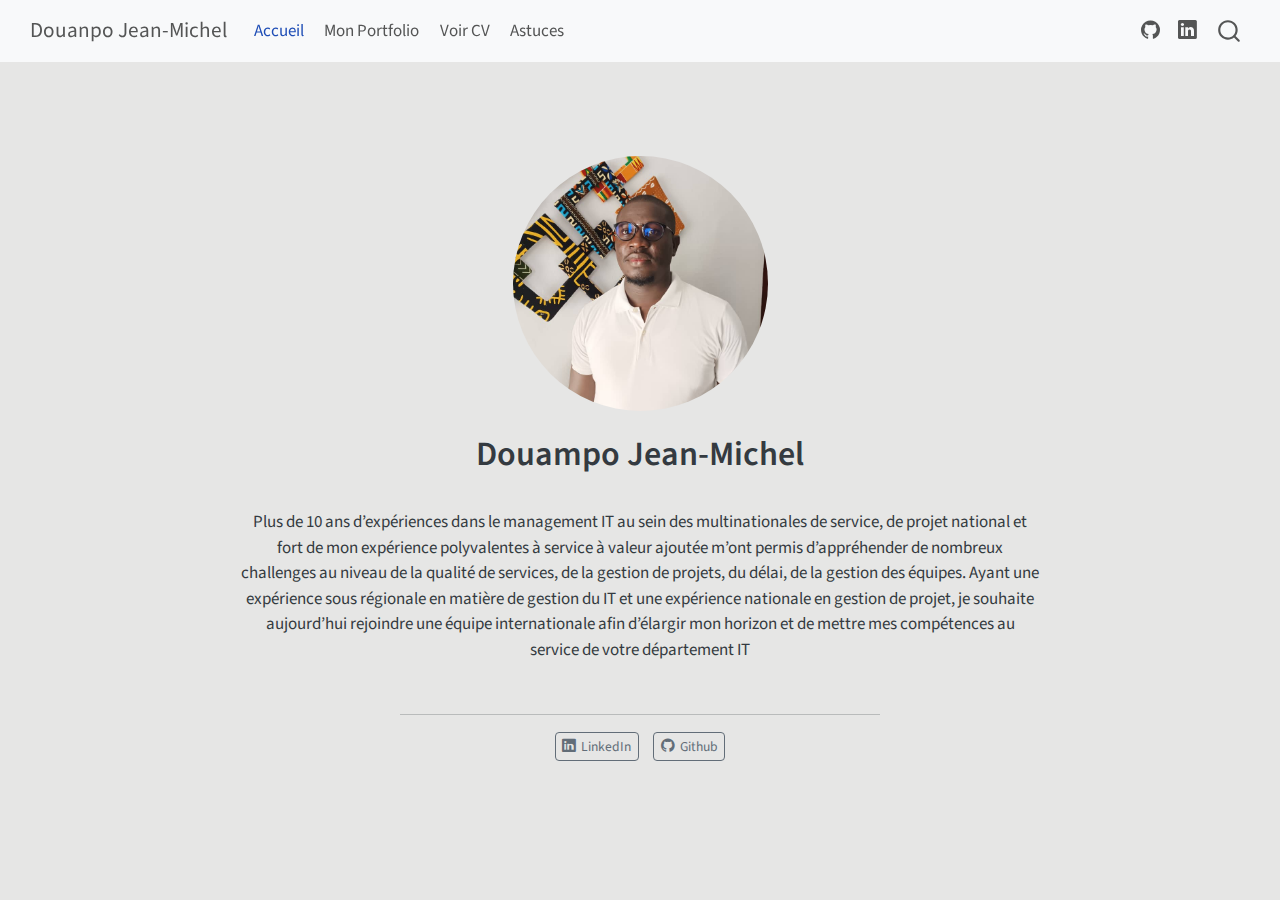
<file: docs/index.html>
<!DOCTYPE html>
<html xmlns="http://www.w3.org/1999/xhtml" lang="en" xml:lang="en"><head>

<meta charset="utf-8">
<meta name="generator" content="quarto-1.5.57">

<meta name="viewport" content="width=device-width, initial-scale=1.0, user-scalable=yes">


<title>Douampo Jean-Michel – Douanpo Jean-Michel</title>
<style>
code{white-space: pre-wrap;}
span.smallcaps{font-variant: small-caps;}
div.columns{display: flex; gap: min(4vw, 1.5em);}
div.column{flex: auto; overflow-x: auto;}
div.hanging-indent{margin-left: 1.5em; text-indent: -1.5em;}
ul.task-list{list-style: none;}
ul.task-list li input[type="checkbox"] {
  width: 0.8em;
  margin: 0 0.8em 0.2em -1em; /* quarto-specific, see https://github.com/quarto-dev/quarto-cli/issues/4556 */ 
  vertical-align: middle;
}
</style>


<script src="site_libs/quarto-nav/quarto-nav.js"></script>
<script src="site_libs/quarto-nav/headroom.min.js"></script>
<script src="site_libs/clipboard/clipboard.min.js"></script>
<script src="site_libs/quarto-search/autocomplete.umd.js"></script>
<script src="site_libs/quarto-search/fuse.min.js"></script>
<script src="site_libs/quarto-search/quarto-search.js"></script>
<meta name="quarto:offset" content="./">
<script src="site_libs/quarto-html/quarto.js"></script>
<script src="site_libs/quarto-html/popper.min.js"></script>
<script src="site_libs/quarto-html/tippy.umd.min.js"></script>
<link href="site_libs/quarto-html/tippy.css" rel="stylesheet">
<link href="site_libs/quarto-html/quarto-syntax-highlighting.css" rel="stylesheet" id="quarto-text-highlighting-styles">
<script src="site_libs/bootstrap/bootstrap.min.js"></script>
<link href="site_libs/bootstrap/bootstrap-icons.css" rel="stylesheet">
<link href="site_libs/bootstrap/bootstrap.min.css" rel="stylesheet" id="quarto-bootstrap" data-mode="light">
<script id="quarto-search-options" type="application/json">{
  "location": "navbar",
  "copy-button": false,
  "collapse-after": 3,
  "panel-placement": "end",
  "type": "overlay",
  "limit": 50,
  "keyboard-shortcut": [
    "f",
    "/",
    "s"
  ],
  "show-item-context": false,
  "language": {
    "search-no-results-text": "No results",
    "search-matching-documents-text": "matching documents",
    "search-copy-link-title": "Copy link to search",
    "search-hide-matches-text": "Hide additional matches",
    "search-more-match-text": "more match in this document",
    "search-more-matches-text": "more matches in this document",
    "search-clear-button-title": "Clear",
    "search-text-placeholder": "",
    "search-detached-cancel-button-title": "Cancel",
    "search-submit-button-title": "Submit",
    "search-label": "Search"
  }
}</script>


<link rel="stylesheet" href="styles.css">
</head>

<body class="nav-fixed fullcontent">

<div id="quarto-search-results"></div>
  <header id="quarto-header" class="headroom fixed-top">
    <nav class="navbar navbar-expand-lg " data-bs-theme="dark">
      <div class="navbar-container container-fluid">
      <div class="navbar-brand-container mx-auto">
    <a class="navbar-brand" href="./index.html">
    <span class="navbar-title">Douanpo Jean-Michel</span>
    </a>
  </div>
            <div id="quarto-search" class="" title="Search"></div>
          <button class="navbar-toggler" type="button" data-bs-toggle="collapse" data-bs-target="#navbarCollapse" aria-controls="navbarCollapse" role="menu" aria-expanded="false" aria-label="Toggle navigation" onclick="if (window.quartoToggleHeadroom) { window.quartoToggleHeadroom(); }">
  <span class="navbar-toggler-icon"></span>
</button>
          <div class="collapse navbar-collapse" id="navbarCollapse">
            <ul class="navbar-nav navbar-nav-scroll me-auto">
  <li class="nav-item">
    <a class="nav-link active" href="./index.html" aria-current="page"> 
<span class="menu-text">Accueil</span></a>
  </li>  
  <li class="nav-item">
    <a class="nav-link" href="./portfolio.html"> 
<span class="menu-text">Mon Portfolio</span></a>
  </li>  
  <li class="nav-item">
    <a class="nav-link" href="./cv.html"> 
<span class="menu-text">Voir CV</span></a>
  </li>  
  <li class="nav-item">
    <a class="nav-link" href="./astuces.html"> 
<span class="menu-text">Astuces</span></a>
  </li>  
</ul>
            <ul class="navbar-nav navbar-nav-scroll ms-auto">
  <li class="nav-item compact">
    <a class="nav-link" href="https://github.com/"> <i class="bi bi-github" role="img">
</i> 
<span class="menu-text"></span></a>
  </li>  
  <li class="nav-item compact">
    <a class="nav-link" href="https://www.linkedin.com/in/jdouampo"> <i class="bi bi-linkedin" role="img">
</i> 
<span class="menu-text"></span></a>
  </li>  
</ul>
          </div> <!-- /navcollapse -->
            <div class="quarto-navbar-tools">
</div>
      </div> <!-- /container-fluid -->
    </nav>
</header>
<!-- content -->
<div id="quarto-content" class="quarto-container page-columns page-rows-contents page-layout-article page-navbar">
<!-- sidebar -->
<!-- margin-sidebar -->
    
<!-- main -->
<div class="quarto-about-jolla">
  <img src="profile.jpg" class="about-image
  round " style="height: 15em; width: 15em;">
 <header id="title-block-header" class="quarto-title-block default">
<div class="quarto-title">
<h1 class="title">Douampo Jean-Michel</h1>
</div>
<div class="quarto-title-meta">
  </div>
</header><main class="content" id="quarto-document-content">
<p>Plus de 10 ans d’expériences dans le management IT au sein des multinationales de service, de projet national et fort de mon expérience polyvalentes à service à valeur ajoutée m’ont permis d’appréhender de nombreux challenges au niveau de la qualité de services, de la gestion de projets, du délai, de la gestion des équipes. Ayant une expérience sous régionale en matière de gestion du IT et une expérience nationale en gestion de projet, je souhaite aujourd’hui rejoindre une équipe internationale afin d’élargir mon horizon et de mettre mes compétences au service de votre département IT</p>


</main> 
  <hr class="about-sep">
   <div class="about-links">
  <a href="https://www.linkedin.com/in/jdouampo" class="about-link" rel="" target="">
    <i class="bi bi-linkedin"></i>
     <span class="about-link-text">LinkedIn</span>
  </a>
  <a href="https://github.com/jdouampo" class="about-link" rel="" target="">
    <i class="bi bi-github"></i>
     <span class="about-link-text">Github</span>
  </a>
</div>
</div>
 <!-- /main -->
<script id="quarto-html-after-body" type="application/javascript">
window.document.addEventListener("DOMContentLoaded", function (event) {
  const toggleBodyColorMode = (bsSheetEl) => {
    const mode = bsSheetEl.getAttribute("data-mode");
    const bodyEl = window.document.querySelector("body");
    if (mode === "dark") {
      bodyEl.classList.add("quarto-dark");
      bodyEl.classList.remove("quarto-light");
    } else {
      bodyEl.classList.add("quarto-light");
      bodyEl.classList.remove("quarto-dark");
    }
  }
  const toggleBodyColorPrimary = () => {
    const bsSheetEl = window.document.querySelector("link#quarto-bootstrap");
    if (bsSheetEl) {
      toggleBodyColorMode(bsSheetEl);
    }
  }
  toggleBodyColorPrimary();  
  const isCodeAnnotation = (el) => {
    for (const clz of el.classList) {
      if (clz.startsWith('code-annotation-')) {                     
        return true;
      }
    }
    return false;
  }
  const onCopySuccess = function(e) {
    // button target
    const button = e.trigger;
    // don't keep focus
    button.blur();
    // flash "checked"
    button.classList.add('code-copy-button-checked');
    var currentTitle = button.getAttribute("title");
    button.setAttribute("title", "Copied!");
    let tooltip;
    if (window.bootstrap) {
      button.setAttribute("data-bs-toggle", "tooltip");
      button.setAttribute("data-bs-placement", "left");
      button.setAttribute("data-bs-title", "Copied!");
      tooltip = new bootstrap.Tooltip(button, 
        { trigger: "manual", 
          customClass: "code-copy-button-tooltip",
          offset: [0, -8]});
      tooltip.show();    
    }
    setTimeout(function() {
      if (tooltip) {
        tooltip.hide();
        button.removeAttribute("data-bs-title");
        button.removeAttribute("data-bs-toggle");
        button.removeAttribute("data-bs-placement");
      }
      button.setAttribute("title", currentTitle);
      button.classList.remove('code-copy-button-checked');
    }, 1000);
    // clear code selection
    e.clearSelection();
  }
  const getTextToCopy = function(trigger) {
      const codeEl = trigger.previousElementSibling.cloneNode(true);
      for (const childEl of codeEl.children) {
        if (isCodeAnnotation(childEl)) {
          childEl.remove();
        }
      }
      return codeEl.innerText;
  }
  const clipboard = new window.ClipboardJS('.code-copy-button:not([data-in-quarto-modal])', {
    text: getTextToCopy
  });
  clipboard.on('success', onCopySuccess);
  if (window.document.getElementById('quarto-embedded-source-code-modal')) {
    // For code content inside modals, clipBoardJS needs to be initialized with a container option
    // TODO: Check when it could be a function (https://github.com/zenorocha/clipboard.js/issues/860)
    const clipboardModal = new window.ClipboardJS('.code-copy-button[data-in-quarto-modal]', {
      text: getTextToCopy,
      container: window.document.getElementById('quarto-embedded-source-code-modal')
    });
    clipboardModal.on('success', onCopySuccess);
  }
    var localhostRegex = new RegExp(/^(?:http|https):\/\/localhost\:?[0-9]*\//);
    var mailtoRegex = new RegExp(/^mailto:/);
      var filterRegex = new RegExp('/' + window.location.host + '/');
    var isInternal = (href) => {
        return filterRegex.test(href) || localhostRegex.test(href) || mailtoRegex.test(href);
    }
    // Inspect non-navigation links and adorn them if external
 	var links = window.document.querySelectorAll('a[href]:not(.nav-link):not(.navbar-brand):not(.toc-action):not(.sidebar-link):not(.sidebar-item-toggle):not(.pagination-link):not(.no-external):not([aria-hidden]):not(.dropdown-item):not(.quarto-navigation-tool):not(.about-link)');
    for (var i=0; i<links.length; i++) {
      const link = links[i];
      if (!isInternal(link.href)) {
        // undo the damage that might have been done by quarto-nav.js in the case of
        // links that we want to consider external
        if (link.dataset.originalHref !== undefined) {
          link.href = link.dataset.originalHref;
        }
      }
    }
  function tippyHover(el, contentFn, onTriggerFn, onUntriggerFn) {
    const config = {
      allowHTML: true,
      maxWidth: 500,
      delay: 100,
      arrow: false,
      appendTo: function(el) {
          return el.parentElement;
      },
      interactive: true,
      interactiveBorder: 10,
      theme: 'quarto',
      placement: 'bottom-start',
    };
    if (contentFn) {
      config.content = contentFn;
    }
    if (onTriggerFn) {
      config.onTrigger = onTriggerFn;
    }
    if (onUntriggerFn) {
      config.onUntrigger = onUntriggerFn;
    }
    window.tippy(el, config); 
  }
  const noterefs = window.document.querySelectorAll('a[role="doc-noteref"]');
  for (var i=0; i<noterefs.length; i++) {
    const ref = noterefs[i];
    tippyHover(ref, function() {
      // use id or data attribute instead here
      let href = ref.getAttribute('data-footnote-href') || ref.getAttribute('href');
      try { href = new URL(href).hash; } catch {}
      const id = href.replace(/^#\/?/, "");
      const note = window.document.getElementById(id);
      if (note) {
        return note.innerHTML;
      } else {
        return "";
      }
    });
  }
  const xrefs = window.document.querySelectorAll('a.quarto-xref');
  const processXRef = (id, note) => {
    // Strip column container classes
    const stripColumnClz = (el) => {
      el.classList.remove("page-full", "page-columns");
      if (el.children) {
        for (const child of el.children) {
          stripColumnClz(child);
        }
      }
    }
    stripColumnClz(note)
    if (id === null || id.startsWith('sec-')) {
      // Special case sections, only their first couple elements
      const container = document.createElement("div");
      if (note.children && note.children.length > 2) {
        container.appendChild(note.children[0].cloneNode(true));
        for (let i = 1; i < note.children.length; i++) {
          const child = note.children[i];
          if (child.tagName === "P" && child.innerText === "") {
            continue;
          } else {
            container.appendChild(child.cloneNode(true));
            break;
          }
        }
        if (window.Quarto?.typesetMath) {
          window.Quarto.typesetMath(container);
        }
        return container.innerHTML
      } else {
        if (window.Quarto?.typesetMath) {
          window.Quarto.typesetMath(note);
        }
        return note.innerHTML;
      }
    } else {
      // Remove any anchor links if they are present
      const anchorLink = note.querySelector('a.anchorjs-link');
      if (anchorLink) {
        anchorLink.remove();
      }
      if (window.Quarto?.typesetMath) {
        window.Quarto.typesetMath(note);
      }
      // TODO in 1.5, we should make sure this works without a callout special case
      if (note.classList.contains("callout")) {
        return note.outerHTML;
      } else {
        return note.innerHTML;
      }
    }
  }
  for (var i=0; i<xrefs.length; i++) {
    const xref = xrefs[i];
    tippyHover(xref, undefined, function(instance) {
      instance.disable();
      let url = xref.getAttribute('href');
      let hash = undefined; 
      if (url.startsWith('#')) {
        hash = url;
      } else {
        try { hash = new URL(url).hash; } catch {}
      }
      if (hash) {
        const id = hash.replace(/^#\/?/, "");
        const note = window.document.getElementById(id);
        if (note !== null) {
          try {
            const html = processXRef(id, note.cloneNode(true));
            instance.setContent(html);
          } finally {
            instance.enable();
            instance.show();
          }
        } else {
          // See if we can fetch this
          fetch(url.split('#')[0])
          .then(res => res.text())
          .then(html => {
            const parser = new DOMParser();
            const htmlDoc = parser.parseFromString(html, "text/html");
            const note = htmlDoc.getElementById(id);
            if (note !== null) {
              const html = processXRef(id, note);
              instance.setContent(html);
            } 
          }).finally(() => {
            instance.enable();
            instance.show();
          });
        }
      } else {
        // See if we can fetch a full url (with no hash to target)
        // This is a special case and we should probably do some content thinning / targeting
        fetch(url)
        .then(res => res.text())
        .then(html => {
          const parser = new DOMParser();
          const htmlDoc = parser.parseFromString(html, "text/html");
          const note = htmlDoc.querySelector('main.content');
          if (note !== null) {
            // This should only happen for chapter cross references
            // (since there is no id in the URL)
            // remove the first header
            if (note.children.length > 0 && note.children[0].tagName === "HEADER") {
              note.children[0].remove();
            }
            const html = processXRef(null, note);
            instance.setContent(html);
          } 
        }).finally(() => {
          instance.enable();
          instance.show();
        });
      }
    }, function(instance) {
    });
  }
      let selectedAnnoteEl;
      const selectorForAnnotation = ( cell, annotation) => {
        let cellAttr = 'data-code-cell="' + cell + '"';
        let lineAttr = 'data-code-annotation="' +  annotation + '"';
        const selector = 'span[' + cellAttr + '][' + lineAttr + ']';
        return selector;
      }
      const selectCodeLines = (annoteEl) => {
        const doc = window.document;
        const targetCell = annoteEl.getAttribute("data-target-cell");
        const targetAnnotation = annoteEl.getAttribute("data-target-annotation");
        const annoteSpan = window.document.querySelector(selectorForAnnotation(targetCell, targetAnnotation));
        const lines = annoteSpan.getAttribute("data-code-lines").split(",");
        const lineIds = lines.map((line) => {
          return targetCell + "-" + line;
        })
        let top = null;
        let height = null;
        let parent = null;
        if (lineIds.length > 0) {
            //compute the position of the single el (top and bottom and make a div)
            const el = window.document.getElementById(lineIds[0]);
            top = el.offsetTop;
            height = el.offsetHeight;
            parent = el.parentElement.parentElement;
          if (lineIds.length > 1) {
            const lastEl = window.document.getElementById(lineIds[lineIds.length - 1]);
            const bottom = lastEl.offsetTop + lastEl.offsetHeight;
            height = bottom - top;
          }
          if (top !== null && height !== null && parent !== null) {
            // cook up a div (if necessary) and position it 
            let div = window.document.getElementById("code-annotation-line-highlight");
            if (div === null) {
              div = window.document.createElement("div");
              div.setAttribute("id", "code-annotation-line-highlight");
              div.style.position = 'absolute';
              parent.appendChild(div);
            }
            div.style.top = top - 2 + "px";
            div.style.height = height + 4 + "px";
            div.style.left = 0;
            let gutterDiv = window.document.getElementById("code-annotation-line-highlight-gutter");
            if (gutterDiv === null) {
              gutterDiv = window.document.createElement("div");
              gutterDiv.setAttribute("id", "code-annotation-line-highlight-gutter");
              gutterDiv.style.position = 'absolute';
              const codeCell = window.document.getElementById(targetCell);
              const gutter = codeCell.querySelector('.code-annotation-gutter');
              gutter.appendChild(gutterDiv);
            }
            gutterDiv.style.top = top - 2 + "px";
            gutterDiv.style.height = height + 4 + "px";
          }
          selectedAnnoteEl = annoteEl;
        }
      };
      const unselectCodeLines = () => {
        const elementsIds = ["code-annotation-line-highlight", "code-annotation-line-highlight-gutter"];
        elementsIds.forEach((elId) => {
          const div = window.document.getElementById(elId);
          if (div) {
            div.remove();
          }
        });
        selectedAnnoteEl = undefined;
      };
        // Handle positioning of the toggle
    window.addEventListener(
      "resize",
      throttle(() => {
        elRect = undefined;
        if (selectedAnnoteEl) {
          selectCodeLines(selectedAnnoteEl);
        }
      }, 10)
    );
    function throttle(fn, ms) {
    let throttle = false;
    let timer;
      return (...args) => {
        if(!throttle) { // first call gets through
            fn.apply(this, args);
            throttle = true;
        } else { // all the others get throttled
            if(timer) clearTimeout(timer); // cancel #2
            timer = setTimeout(() => {
              fn.apply(this, args);
              timer = throttle = false;
            }, ms);
        }
      };
    }
      // Attach click handler to the DT
      const annoteDls = window.document.querySelectorAll('dt[data-target-cell]');
      for (const annoteDlNode of annoteDls) {
        annoteDlNode.addEventListener('click', (event) => {
          const clickedEl = event.target;
          if (clickedEl !== selectedAnnoteEl) {
            unselectCodeLines();
            const activeEl = window.document.querySelector('dt[data-target-cell].code-annotation-active');
            if (activeEl) {
              activeEl.classList.remove('code-annotation-active');
            }
            selectCodeLines(clickedEl);
            clickedEl.classList.add('code-annotation-active');
          } else {
            // Unselect the line
            unselectCodeLines();
            clickedEl.classList.remove('code-annotation-active');
          }
        });
      }
  const findCites = (el) => {
    const parentEl = el.parentElement;
    if (parentEl) {
      const cites = parentEl.dataset.cites;
      if (cites) {
        return {
          el,
          cites: cites.split(' ')
        };
      } else {
        return findCites(el.parentElement)
      }
    } else {
      return undefined;
    }
  };
  var bibliorefs = window.document.querySelectorAll('a[role="doc-biblioref"]');
  for (var i=0; i<bibliorefs.length; i++) {
    const ref = bibliorefs[i];
    const citeInfo = findCites(ref);
    if (citeInfo) {
      tippyHover(citeInfo.el, function() {
        var popup = window.document.createElement('div');
        citeInfo.cites.forEach(function(cite) {
          var citeDiv = window.document.createElement('div');
          citeDiv.classList.add('hanging-indent');
          citeDiv.classList.add('csl-entry');
          var biblioDiv = window.document.getElementById('ref-' + cite);
          if (biblioDiv) {
            citeDiv.innerHTML = biblioDiv.innerHTML;
          }
          popup.appendChild(citeDiv);
        });
        return popup.innerHTML;
      });
    }
  }
});
</script>
</div> <!-- /content -->




</body></html>
</file>
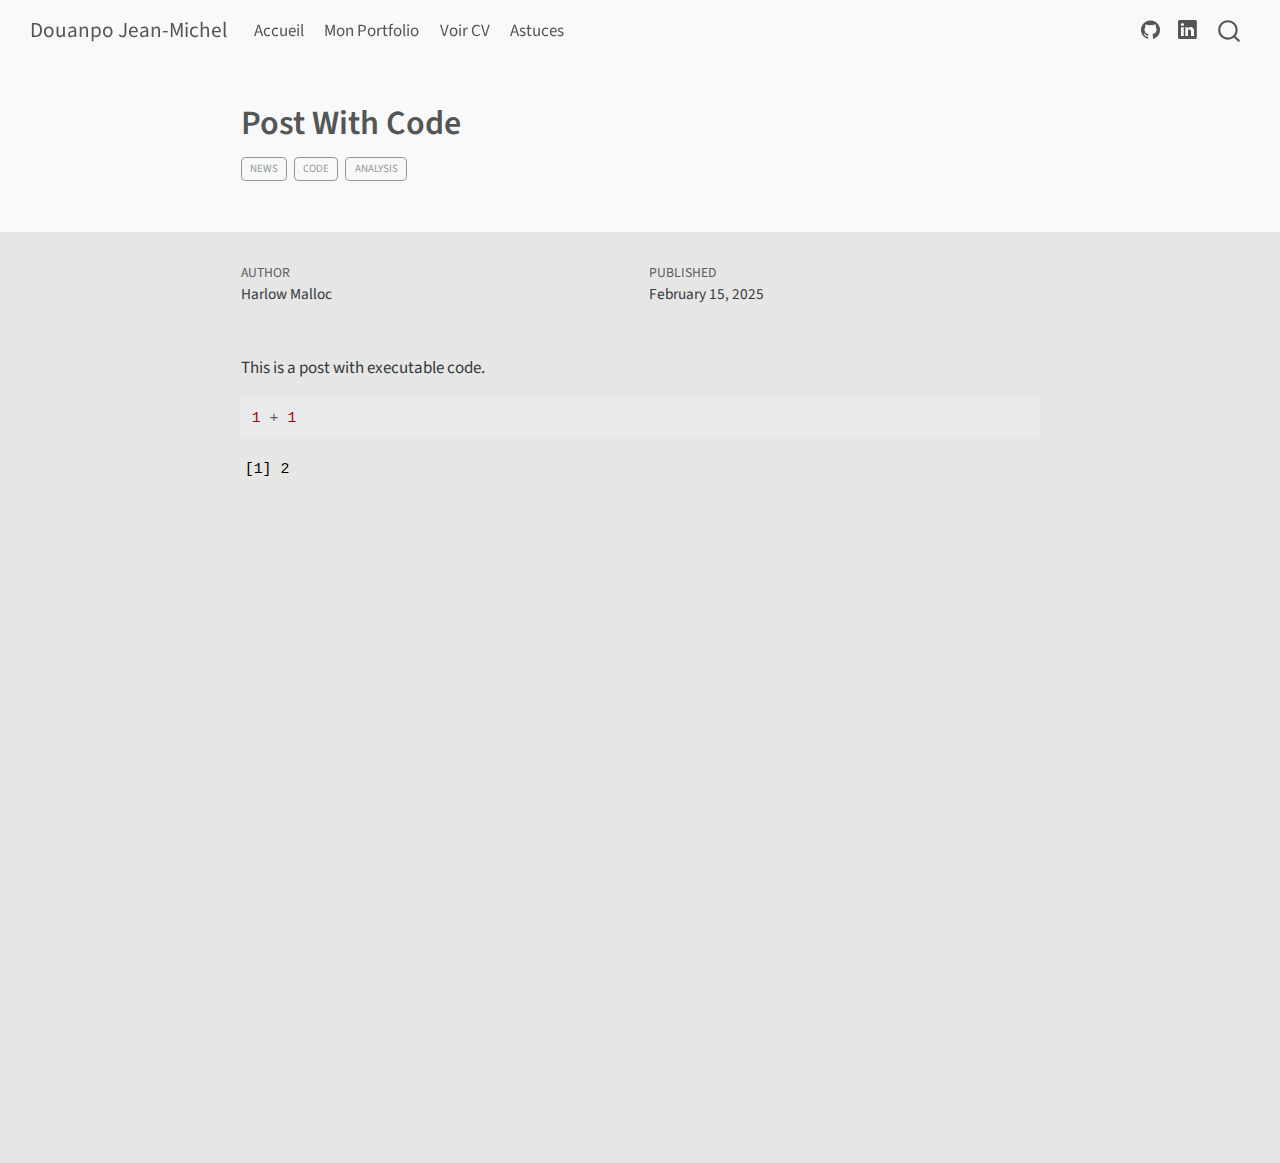
<file: docs/posts/post-with-code/index.html>
<!DOCTYPE html>
<html xmlns="http://www.w3.org/1999/xhtml" lang="en" xml:lang="en"><head>

<meta charset="utf-8">
<meta name="generator" content="quarto-1.5.57">

<meta name="viewport" content="width=device-width, initial-scale=1.0, user-scalable=yes">

<meta name="author" content="Harlow Malloc">
<meta name="dcterms.date" content="2025-02-15">

<title>Post With Code – Douanpo Jean-Michel</title>
<style>
code{white-space: pre-wrap;}
span.smallcaps{font-variant: small-caps;}
div.columns{display: flex; gap: min(4vw, 1.5em);}
div.column{flex: auto; overflow-x: auto;}
div.hanging-indent{margin-left: 1.5em; text-indent: -1.5em;}
ul.task-list{list-style: none;}
ul.task-list li input[type="checkbox"] {
  width: 0.8em;
  margin: 0 0.8em 0.2em -1em; /* quarto-specific, see https://github.com/quarto-dev/quarto-cli/issues/4556 */ 
  vertical-align: middle;
}
/* CSS for syntax highlighting */
pre > code.sourceCode { white-space: pre; position: relative; }
pre > code.sourceCode > span { line-height: 1.25; }
pre > code.sourceCode > span:empty { height: 1.2em; }
.sourceCode { overflow: visible; }
code.sourceCode > span { color: inherit; text-decoration: inherit; }
div.sourceCode { margin: 1em 0; }
pre.sourceCode { margin: 0; }
@media screen {
div.sourceCode { overflow: auto; }
}
@media print {
pre > code.sourceCode { white-space: pre-wrap; }
pre > code.sourceCode > span { display: inline-block; text-indent: -5em; padding-left: 5em; }
}
pre.numberSource code
  { counter-reset: source-line 0; }
pre.numberSource code > span
  { position: relative; left: -4em; counter-increment: source-line; }
pre.numberSource code > span > a:first-child::before
  { content: counter(source-line);
    position: relative; left: -1em; text-align: right; vertical-align: baseline;
    border: none; display: inline-block;
    -webkit-touch-callout: none; -webkit-user-select: none;
    -khtml-user-select: none; -moz-user-select: none;
    -ms-user-select: none; user-select: none;
    padding: 0 4px; width: 4em;
  }
pre.numberSource { margin-left: 3em;  padding-left: 4px; }
div.sourceCode
  {   }
@media screen {
pre > code.sourceCode > span > a:first-child::before { text-decoration: underline; }
}
</style>


<script src="../../site_libs/quarto-nav/quarto-nav.js"></script>
<script src="../../site_libs/quarto-nav/headroom.min.js"></script>
<script src="../../site_libs/clipboard/clipboard.min.js"></script>
<script src="../../site_libs/quarto-search/autocomplete.umd.js"></script>
<script src="../../site_libs/quarto-search/fuse.min.js"></script>
<script src="../../site_libs/quarto-search/quarto-search.js"></script>
<meta name="quarto:offset" content="../../">
<script src="../../site_libs/quarto-html/quarto.js"></script>
<script src="../../site_libs/quarto-html/popper.min.js"></script>
<script src="../../site_libs/quarto-html/tippy.umd.min.js"></script>
<script src="../../site_libs/quarto-html/anchor.min.js"></script>
<link href="../../site_libs/quarto-html/tippy.css" rel="stylesheet">
<link href="../../site_libs/quarto-html/quarto-syntax-highlighting.css" rel="stylesheet" id="quarto-text-highlighting-styles">
<script src="../../site_libs/bootstrap/bootstrap.min.js"></script>
<link href="../../site_libs/bootstrap/bootstrap-icons.css" rel="stylesheet">
<link href="../../site_libs/bootstrap/bootstrap.min.css" rel="stylesheet" id="quarto-bootstrap" data-mode="light">
<script id="quarto-search-options" type="application/json">{
  "location": "navbar",
  "copy-button": false,
  "collapse-after": 3,
  "panel-placement": "end",
  "type": "overlay",
  "limit": 50,
  "keyboard-shortcut": [
    "f",
    "/",
    "s"
  ],
  "show-item-context": false,
  "language": {
    "search-no-results-text": "No results",
    "search-matching-documents-text": "matching documents",
    "search-copy-link-title": "Copy link to search",
    "search-hide-matches-text": "Hide additional matches",
    "search-more-match-text": "more match in this document",
    "search-more-matches-text": "more matches in this document",
    "search-clear-button-title": "Clear",
    "search-text-placeholder": "",
    "search-detached-cancel-button-title": "Cancel",
    "search-submit-button-title": "Submit",
    "search-label": "Search"
  }
}</script>


<link rel="stylesheet" href="../../styles.css">
</head>

<body class="nav-fixed fullcontent">

<div id="quarto-search-results"></div>
  <header id="quarto-header" class="headroom fixed-top quarto-banner">
    <nav class="navbar navbar-expand-lg " data-bs-theme="dark">
      <div class="navbar-container container-fluid">
      <div class="navbar-brand-container mx-auto">
    <a class="navbar-brand" href="../../index.html">
    <span class="navbar-title">Douanpo Jean-Michel</span>
    </a>
  </div>
            <div id="quarto-search" class="" title="Search"></div>
          <button class="navbar-toggler" type="button" data-bs-toggle="collapse" data-bs-target="#navbarCollapse" aria-controls="navbarCollapse" role="menu" aria-expanded="false" aria-label="Toggle navigation" onclick="if (window.quartoToggleHeadroom) { window.quartoToggleHeadroom(); }">
  <span class="navbar-toggler-icon"></span>
</button>
          <div class="collapse navbar-collapse" id="navbarCollapse">
            <ul class="navbar-nav navbar-nav-scroll me-auto">
  <li class="nav-item">
    <a class="nav-link" href="../../index.html"> 
<span class="menu-text">Accueil</span></a>
  </li>  
  <li class="nav-item">
    <a class="nav-link" href="../../portfolio.html"> 
<span class="menu-text">Mon Portfolio</span></a>
  </li>  
  <li class="nav-item">
    <a class="nav-link" href="../../cv.html"> 
<span class="menu-text">Voir CV</span></a>
  </li>  
  <li class="nav-item">
    <a class="nav-link" href="../../astuces.html"> 
<span class="menu-text">Astuces</span></a>
  </li>  
</ul>
            <ul class="navbar-nav navbar-nav-scroll ms-auto">
  <li class="nav-item compact">
    <a class="nav-link" href="https://github.com/"> <i class="bi bi-github" role="img">
</i> 
<span class="menu-text"></span></a>
  </li>  
  <li class="nav-item compact">
    <a class="nav-link" href="https://www.linkedin.com/in/jdouampo"> <i class="bi bi-linkedin" role="img">
</i> 
<span class="menu-text"></span></a>
  </li>  
</ul>
          </div> <!-- /navcollapse -->
            <div class="quarto-navbar-tools">
</div>
      </div> <!-- /container-fluid -->
    </nav>
</header>
<!-- content -->
<header id="title-block-header" class="quarto-title-block default page-columns page-full">
  <div class="quarto-title-banner page-columns page-full">
    <div class="quarto-title column-body">
      <h1 class="title">Post With Code</h1>
                                <div class="quarto-categories">
                <div class="quarto-category">news</div>
                <div class="quarto-category">code</div>
                <div class="quarto-category">analysis</div>
              </div>
                  </div>
  </div>
    
  
  <div class="quarto-title-meta">

      <div>
      <div class="quarto-title-meta-heading">Author</div>
      <div class="quarto-title-meta-contents">
               <p>Harlow Malloc </p>
            </div>
    </div>
      
      <div>
      <div class="quarto-title-meta-heading">Published</div>
      <div class="quarto-title-meta-contents">
        <p class="date">February 15, 2025</p>
      </div>
    </div>
    
      
    </div>
    
  
  </header><div id="quarto-content" class="quarto-container page-columns page-rows-contents page-layout-article page-navbar">
<!-- sidebar -->
<!-- margin-sidebar -->
    
<!-- main -->
<main class="content quarto-banner-title-block" id="quarto-document-content">





<p>This is a post with executable code.</p>
<div class="cell">
<div class="sourceCode cell-code" id="cb1"><pre class="sourceCode r code-with-copy"><code class="sourceCode r"><span id="cb1-1"><a href="#cb1-1" aria-hidden="true" tabindex="-1"></a><span class="dv">1</span> <span class="sc">+</span> <span class="dv">1</span></span></code><button title="Copy to Clipboard" class="code-copy-button"><i class="bi"></i></button></pre></div>
<div class="cell-output cell-output-stdout">
<pre><code>[1] 2</code></pre>
</div>
</div>



</main> <!-- /main -->
<script id="quarto-html-after-body" type="application/javascript">
window.document.addEventListener("DOMContentLoaded", function (event) {
  const toggleBodyColorMode = (bsSheetEl) => {
    const mode = bsSheetEl.getAttribute("data-mode");
    const bodyEl = window.document.querySelector("body");
    if (mode === "dark") {
      bodyEl.classList.add("quarto-dark");
      bodyEl.classList.remove("quarto-light");
    } else {
      bodyEl.classList.add("quarto-light");
      bodyEl.classList.remove("quarto-dark");
    }
  }
  const toggleBodyColorPrimary = () => {
    const bsSheetEl = window.document.querySelector("link#quarto-bootstrap");
    if (bsSheetEl) {
      toggleBodyColorMode(bsSheetEl);
    }
  }
  toggleBodyColorPrimary();  
  const icon = "";
  const anchorJS = new window.AnchorJS();
  anchorJS.options = {
    placement: 'right',
    icon: icon
  };
  anchorJS.add('.anchored');
  const isCodeAnnotation = (el) => {
    for (const clz of el.classList) {
      if (clz.startsWith('code-annotation-')) {                     
        return true;
      }
    }
    return false;
  }
  const onCopySuccess = function(e) {
    // button target
    const button = e.trigger;
    // don't keep focus
    button.blur();
    // flash "checked"
    button.classList.add('code-copy-button-checked');
    var currentTitle = button.getAttribute("title");
    button.setAttribute("title", "Copied!");
    let tooltip;
    if (window.bootstrap) {
      button.setAttribute("data-bs-toggle", "tooltip");
      button.setAttribute("data-bs-placement", "left");
      button.setAttribute("data-bs-title", "Copied!");
      tooltip = new bootstrap.Tooltip(button, 
        { trigger: "manual", 
          customClass: "code-copy-button-tooltip",
          offset: [0, -8]});
      tooltip.show();    
    }
    setTimeout(function() {
      if (tooltip) {
        tooltip.hide();
        button.removeAttribute("data-bs-title");
        button.removeAttribute("data-bs-toggle");
        button.removeAttribute("data-bs-placement");
      }
      button.setAttribute("title", currentTitle);
      button.classList.remove('code-copy-button-checked');
    }, 1000);
    // clear code selection
    e.clearSelection();
  }
  const getTextToCopy = function(trigger) {
      const codeEl = trigger.previousElementSibling.cloneNode(true);
      for (const childEl of codeEl.children) {
        if (isCodeAnnotation(childEl)) {
          childEl.remove();
        }
      }
      return codeEl.innerText;
  }
  const clipboard = new window.ClipboardJS('.code-copy-button:not([data-in-quarto-modal])', {
    text: getTextToCopy
  });
  clipboard.on('success', onCopySuccess);
  if (window.document.getElementById('quarto-embedded-source-code-modal')) {
    // For code content inside modals, clipBoardJS needs to be initialized with a container option
    // TODO: Check when it could be a function (https://github.com/zenorocha/clipboard.js/issues/860)
    const clipboardModal = new window.ClipboardJS('.code-copy-button[data-in-quarto-modal]', {
      text: getTextToCopy,
      container: window.document.getElementById('quarto-embedded-source-code-modal')
    });
    clipboardModal.on('success', onCopySuccess);
  }
    var localhostRegex = new RegExp(/^(?:http|https):\/\/localhost\:?[0-9]*\//);
    var mailtoRegex = new RegExp(/^mailto:/);
      var filterRegex = new RegExp('/' + window.location.host + '/');
    var isInternal = (href) => {
        return filterRegex.test(href) || localhostRegex.test(href) || mailtoRegex.test(href);
    }
    // Inspect non-navigation links and adorn them if external
 	var links = window.document.querySelectorAll('a[href]:not(.nav-link):not(.navbar-brand):not(.toc-action):not(.sidebar-link):not(.sidebar-item-toggle):not(.pagination-link):not(.no-external):not([aria-hidden]):not(.dropdown-item):not(.quarto-navigation-tool):not(.about-link)');
    for (var i=0; i<links.length; i++) {
      const link = links[i];
      if (!isInternal(link.href)) {
        // undo the damage that might have been done by quarto-nav.js in the case of
        // links that we want to consider external
        if (link.dataset.originalHref !== undefined) {
          link.href = link.dataset.originalHref;
        }
      }
    }
  function tippyHover(el, contentFn, onTriggerFn, onUntriggerFn) {
    const config = {
      allowHTML: true,
      maxWidth: 500,
      delay: 100,
      arrow: false,
      appendTo: function(el) {
          return el.parentElement;
      },
      interactive: true,
      interactiveBorder: 10,
      theme: 'quarto',
      placement: 'bottom-start',
    };
    if (contentFn) {
      config.content = contentFn;
    }
    if (onTriggerFn) {
      config.onTrigger = onTriggerFn;
    }
    if (onUntriggerFn) {
      config.onUntrigger = onUntriggerFn;
    }
    window.tippy(el, config); 
  }
  const noterefs = window.document.querySelectorAll('a[role="doc-noteref"]');
  for (var i=0; i<noterefs.length; i++) {
    const ref = noterefs[i];
    tippyHover(ref, function() {
      // use id or data attribute instead here
      let href = ref.getAttribute('data-footnote-href') || ref.getAttribute('href');
      try { href = new URL(href).hash; } catch {}
      const id = href.replace(/^#\/?/, "");
      const note = window.document.getElementById(id);
      if (note) {
        return note.innerHTML;
      } else {
        return "";
      }
    });
  }
  const xrefs = window.document.querySelectorAll('a.quarto-xref');
  const processXRef = (id, note) => {
    // Strip column container classes
    const stripColumnClz = (el) => {
      el.classList.remove("page-full", "page-columns");
      if (el.children) {
        for (const child of el.children) {
          stripColumnClz(child);
        }
      }
    }
    stripColumnClz(note)
    if (id === null || id.startsWith('sec-')) {
      // Special case sections, only their first couple elements
      const container = document.createElement("div");
      if (note.children && note.children.length > 2) {
        container.appendChild(note.children[0].cloneNode(true));
        for (let i = 1; i < note.children.length; i++) {
          const child = note.children[i];
          if (child.tagName === "P" && child.innerText === "") {
            continue;
          } else {
            container.appendChild(child.cloneNode(true));
            break;
          }
        }
        if (window.Quarto?.typesetMath) {
          window.Quarto.typesetMath(container);
        }
        return container.innerHTML
      } else {
        if (window.Quarto?.typesetMath) {
          window.Quarto.typesetMath(note);
        }
        return note.innerHTML;
      }
    } else {
      // Remove any anchor links if they are present
      const anchorLink = note.querySelector('a.anchorjs-link');
      if (anchorLink) {
        anchorLink.remove();
      }
      if (window.Quarto?.typesetMath) {
        window.Quarto.typesetMath(note);
      }
      // TODO in 1.5, we should make sure this works without a callout special case
      if (note.classList.contains("callout")) {
        return note.outerHTML;
      } else {
        return note.innerHTML;
      }
    }
  }
  for (var i=0; i<xrefs.length; i++) {
    const xref = xrefs[i];
    tippyHover(xref, undefined, function(instance) {
      instance.disable();
      let url = xref.getAttribute('href');
      let hash = undefined; 
      if (url.startsWith('#')) {
        hash = url;
      } else {
        try { hash = new URL(url).hash; } catch {}
      }
      if (hash) {
        const id = hash.replace(/^#\/?/, "");
        const note = window.document.getElementById(id);
        if (note !== null) {
          try {
            const html = processXRef(id, note.cloneNode(true));
            instance.setContent(html);
          } finally {
            instance.enable();
            instance.show();
          }
        } else {
          // See if we can fetch this
          fetch(url.split('#')[0])
          .then(res => res.text())
          .then(html => {
            const parser = new DOMParser();
            const htmlDoc = parser.parseFromString(html, "text/html");
            const note = htmlDoc.getElementById(id);
            if (note !== null) {
              const html = processXRef(id, note);
              instance.setContent(html);
            } 
          }).finally(() => {
            instance.enable();
            instance.show();
          });
        }
      } else {
        // See if we can fetch a full url (with no hash to target)
        // This is a special case and we should probably do some content thinning / targeting
        fetch(url)
        .then(res => res.text())
        .then(html => {
          const parser = new DOMParser();
          const htmlDoc = parser.parseFromString(html, "text/html");
          const note = htmlDoc.querySelector('main.content');
          if (note !== null) {
            // This should only happen for chapter cross references
            // (since there is no id in the URL)
            // remove the first header
            if (note.children.length > 0 && note.children[0].tagName === "HEADER") {
              note.children[0].remove();
            }
            const html = processXRef(null, note);
            instance.setContent(html);
          } 
        }).finally(() => {
          instance.enable();
          instance.show();
        });
      }
    }, function(instance) {
    });
  }
      let selectedAnnoteEl;
      const selectorForAnnotation = ( cell, annotation) => {
        let cellAttr = 'data-code-cell="' + cell + '"';
        let lineAttr = 'data-code-annotation="' +  annotation + '"';
        const selector = 'span[' + cellAttr + '][' + lineAttr + ']';
        return selector;
      }
      const selectCodeLines = (annoteEl) => {
        const doc = window.document;
        const targetCell = annoteEl.getAttribute("data-target-cell");
        const targetAnnotation = annoteEl.getAttribute("data-target-annotation");
        const annoteSpan = window.document.querySelector(selectorForAnnotation(targetCell, targetAnnotation));
        const lines = annoteSpan.getAttribute("data-code-lines").split(",");
        const lineIds = lines.map((line) => {
          return targetCell + "-" + line;
        })
        let top = null;
        let height = null;
        let parent = null;
        if (lineIds.length > 0) {
            //compute the position of the single el (top and bottom and make a div)
            const el = window.document.getElementById(lineIds[0]);
            top = el.offsetTop;
            height = el.offsetHeight;
            parent = el.parentElement.parentElement;
          if (lineIds.length > 1) {
            const lastEl = window.document.getElementById(lineIds[lineIds.length - 1]);
            const bottom = lastEl.offsetTop + lastEl.offsetHeight;
            height = bottom - top;
          }
          if (top !== null && height !== null && parent !== null) {
            // cook up a div (if necessary) and position it 
            let div = window.document.getElementById("code-annotation-line-highlight");
            if (div === null) {
              div = window.document.createElement("div");
              div.setAttribute("id", "code-annotation-line-highlight");
              div.style.position = 'absolute';
              parent.appendChild(div);
            }
            div.style.top = top - 2 + "px";
            div.style.height = height + 4 + "px";
            div.style.left = 0;
            let gutterDiv = window.document.getElementById("code-annotation-line-highlight-gutter");
            if (gutterDiv === null) {
              gutterDiv = window.document.createElement("div");
              gutterDiv.setAttribute("id", "code-annotation-line-highlight-gutter");
              gutterDiv.style.position = 'absolute';
              const codeCell = window.document.getElementById(targetCell);
              const gutter = codeCell.querySelector('.code-annotation-gutter');
              gutter.appendChild(gutterDiv);
            }
            gutterDiv.style.top = top - 2 + "px";
            gutterDiv.style.height = height + 4 + "px";
          }
          selectedAnnoteEl = annoteEl;
        }
      };
      const unselectCodeLines = () => {
        const elementsIds = ["code-annotation-line-highlight", "code-annotation-line-highlight-gutter"];
        elementsIds.forEach((elId) => {
          const div = window.document.getElementById(elId);
          if (div) {
            div.remove();
          }
        });
        selectedAnnoteEl = undefined;
      };
        // Handle positioning of the toggle
    window.addEventListener(
      "resize",
      throttle(() => {
        elRect = undefined;
        if (selectedAnnoteEl) {
          selectCodeLines(selectedAnnoteEl);
        }
      }, 10)
    );
    function throttle(fn, ms) {
    let throttle = false;
    let timer;
      return (...args) => {
        if(!throttle) { // first call gets through
            fn.apply(this, args);
            throttle = true;
        } else { // all the others get throttled
            if(timer) clearTimeout(timer); // cancel #2
            timer = setTimeout(() => {
              fn.apply(this, args);
              timer = throttle = false;
            }, ms);
        }
      };
    }
      // Attach click handler to the DT
      const annoteDls = window.document.querySelectorAll('dt[data-target-cell]');
      for (const annoteDlNode of annoteDls) {
        annoteDlNode.addEventListener('click', (event) => {
          const clickedEl = event.target;
          if (clickedEl !== selectedAnnoteEl) {
            unselectCodeLines();
            const activeEl = window.document.querySelector('dt[data-target-cell].code-annotation-active');
            if (activeEl) {
              activeEl.classList.remove('code-annotation-active');
            }
            selectCodeLines(clickedEl);
            clickedEl.classList.add('code-annotation-active');
          } else {
            // Unselect the line
            unselectCodeLines();
            clickedEl.classList.remove('code-annotation-active');
          }
        });
      }
  const findCites = (el) => {
    const parentEl = el.parentElement;
    if (parentEl) {
      const cites = parentEl.dataset.cites;
      if (cites) {
        return {
          el,
          cites: cites.split(' ')
        };
      } else {
        return findCites(el.parentElement)
      }
    } else {
      return undefined;
    }
  };
  var bibliorefs = window.document.querySelectorAll('a[role="doc-biblioref"]');
  for (var i=0; i<bibliorefs.length; i++) {
    const ref = bibliorefs[i];
    const citeInfo = findCites(ref);
    if (citeInfo) {
      tippyHover(citeInfo.el, function() {
        var popup = window.document.createElement('div');
        citeInfo.cites.forEach(function(cite) {
          var citeDiv = window.document.createElement('div');
          citeDiv.classList.add('hanging-indent');
          citeDiv.classList.add('csl-entry');
          var biblioDiv = window.document.getElementById('ref-' + cite);
          if (biblioDiv) {
            citeDiv.innerHTML = biblioDiv.innerHTML;
          }
          popup.appendChild(citeDiv);
        });
        return popup.innerHTML;
      });
    }
  }
});
</script>
</div> <!-- /content -->




</body></html>
</file>
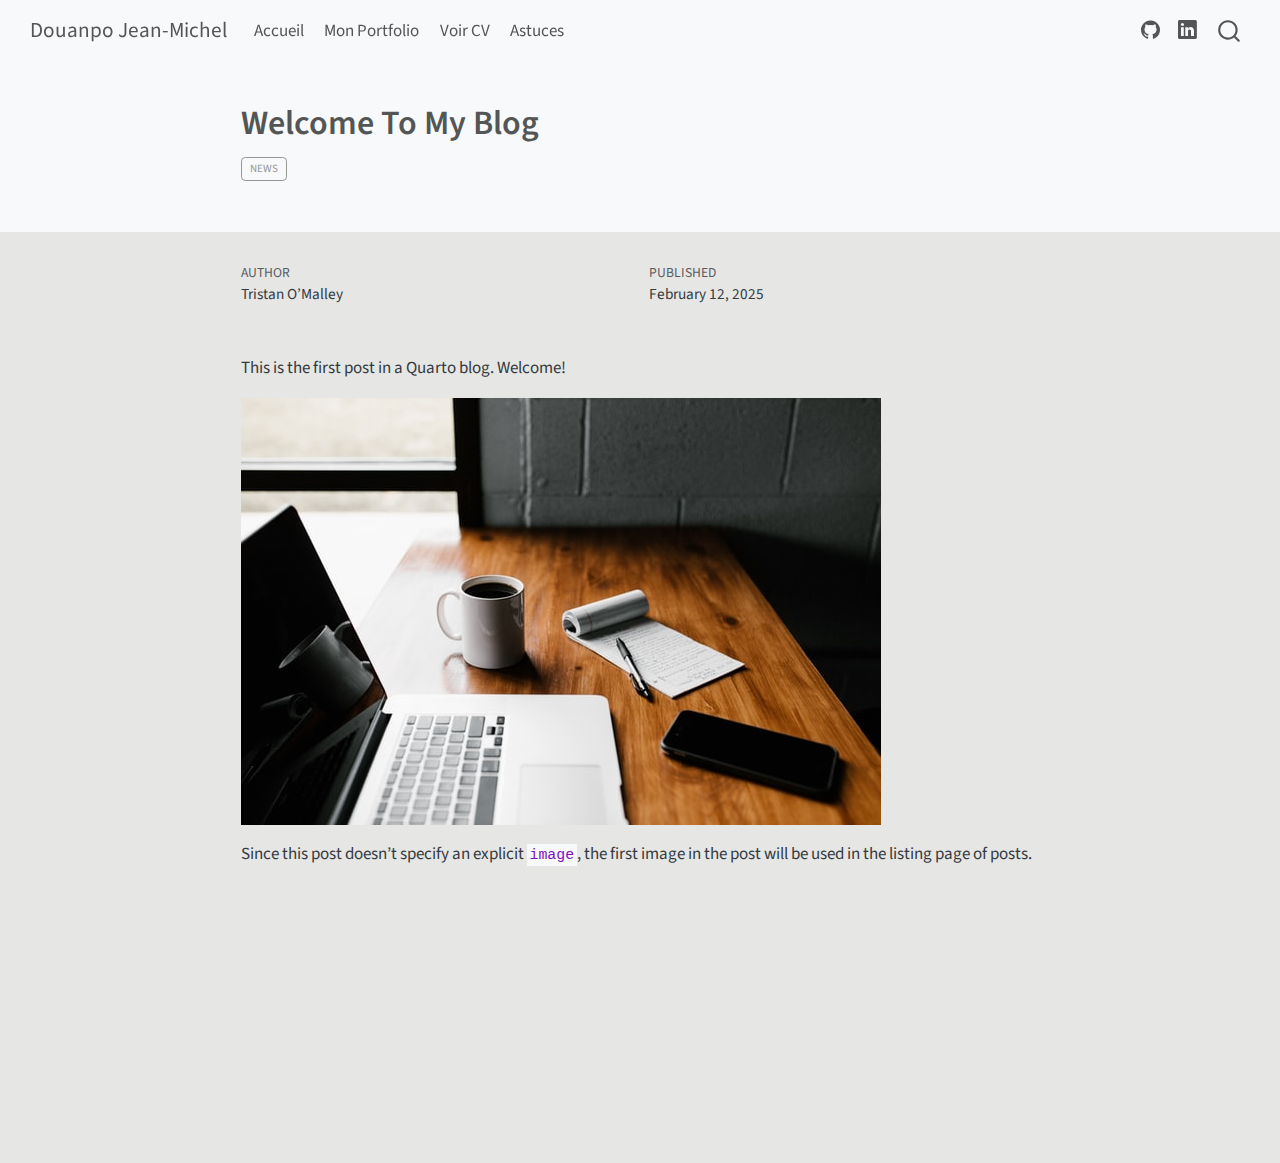
<file: docs/posts/welcome/index.html>
<!DOCTYPE html>
<html xmlns="http://www.w3.org/1999/xhtml" lang="en" xml:lang="en"><head>

<meta charset="utf-8">
<meta name="generator" content="quarto-1.5.57">

<meta name="viewport" content="width=device-width, initial-scale=1.0, user-scalable=yes">

<meta name="author" content="Tristan O’Malley">
<meta name="dcterms.date" content="2025-02-12">

<title>Welcome To My Blog – Douanpo Jean-Michel</title>
<style>
code{white-space: pre-wrap;}
span.smallcaps{font-variant: small-caps;}
div.columns{display: flex; gap: min(4vw, 1.5em);}
div.column{flex: auto; overflow-x: auto;}
div.hanging-indent{margin-left: 1.5em; text-indent: -1.5em;}
ul.task-list{list-style: none;}
ul.task-list li input[type="checkbox"] {
  width: 0.8em;
  margin: 0 0.8em 0.2em -1em; /* quarto-specific, see https://github.com/quarto-dev/quarto-cli/issues/4556 */ 
  vertical-align: middle;
}
</style>


<script src="../../site_libs/quarto-nav/quarto-nav.js"></script>
<script src="../../site_libs/quarto-nav/headroom.min.js"></script>
<script src="../../site_libs/clipboard/clipboard.min.js"></script>
<script src="../../site_libs/quarto-search/autocomplete.umd.js"></script>
<script src="../../site_libs/quarto-search/fuse.min.js"></script>
<script src="../../site_libs/quarto-search/quarto-search.js"></script>
<meta name="quarto:offset" content="../../">
<script src="../../site_libs/quarto-html/quarto.js"></script>
<script src="../../site_libs/quarto-html/popper.min.js"></script>
<script src="../../site_libs/quarto-html/tippy.umd.min.js"></script>
<script src="../../site_libs/quarto-html/anchor.min.js"></script>
<link href="../../site_libs/quarto-html/tippy.css" rel="stylesheet">
<link href="../../site_libs/quarto-html/quarto-syntax-highlighting.css" rel="stylesheet" id="quarto-text-highlighting-styles">
<script src="../../site_libs/bootstrap/bootstrap.min.js"></script>
<link href="../../site_libs/bootstrap/bootstrap-icons.css" rel="stylesheet">
<link href="../../site_libs/bootstrap/bootstrap.min.css" rel="stylesheet" id="quarto-bootstrap" data-mode="light">
<script id="quarto-search-options" type="application/json">{
  "location": "navbar",
  "copy-button": false,
  "collapse-after": 3,
  "panel-placement": "end",
  "type": "overlay",
  "limit": 50,
  "keyboard-shortcut": [
    "f",
    "/",
    "s"
  ],
  "show-item-context": false,
  "language": {
    "search-no-results-text": "No results",
    "search-matching-documents-text": "matching documents",
    "search-copy-link-title": "Copy link to search",
    "search-hide-matches-text": "Hide additional matches",
    "search-more-match-text": "more match in this document",
    "search-more-matches-text": "more matches in this document",
    "search-clear-button-title": "Clear",
    "search-text-placeholder": "",
    "search-detached-cancel-button-title": "Cancel",
    "search-submit-button-title": "Submit",
    "search-label": "Search"
  }
}</script>


<link rel="stylesheet" href="../../styles.css">
</head>

<body class="nav-fixed fullcontent">

<div id="quarto-search-results"></div>
  <header id="quarto-header" class="headroom fixed-top quarto-banner">
    <nav class="navbar navbar-expand-lg " data-bs-theme="dark">
      <div class="navbar-container container-fluid">
      <div class="navbar-brand-container mx-auto">
    <a class="navbar-brand" href="../../index.html">
    <span class="navbar-title">Douanpo Jean-Michel</span>
    </a>
  </div>
            <div id="quarto-search" class="" title="Search"></div>
          <button class="navbar-toggler" type="button" data-bs-toggle="collapse" data-bs-target="#navbarCollapse" aria-controls="navbarCollapse" role="menu" aria-expanded="false" aria-label="Toggle navigation" onclick="if (window.quartoToggleHeadroom) { window.quartoToggleHeadroom(); }">
  <span class="navbar-toggler-icon"></span>
</button>
          <div class="collapse navbar-collapse" id="navbarCollapse">
            <ul class="navbar-nav navbar-nav-scroll me-auto">
  <li class="nav-item">
    <a class="nav-link" href="../../index.html"> 
<span class="menu-text">Accueil</span></a>
  </li>  
  <li class="nav-item">
    <a class="nav-link" href="../../portfolio.html"> 
<span class="menu-text">Mon Portfolio</span></a>
  </li>  
  <li class="nav-item">
    <a class="nav-link" href="../../cv.html"> 
<span class="menu-text">Voir CV</span></a>
  </li>  
  <li class="nav-item">
    <a class="nav-link" href="../../astuces.html"> 
<span class="menu-text">Astuces</span></a>
  </li>  
</ul>
            <ul class="navbar-nav navbar-nav-scroll ms-auto">
  <li class="nav-item compact">
    <a class="nav-link" href="https://github.com/"> <i class="bi bi-github" role="img">
</i> 
<span class="menu-text"></span></a>
  </li>  
  <li class="nav-item compact">
    <a class="nav-link" href="https://www.linkedin.com/in/jdouampo"> <i class="bi bi-linkedin" role="img">
</i> 
<span class="menu-text"></span></a>
  </li>  
</ul>
          </div> <!-- /navcollapse -->
            <div class="quarto-navbar-tools">
</div>
      </div> <!-- /container-fluid -->
    </nav>
</header>
<!-- content -->
<header id="title-block-header" class="quarto-title-block default page-columns page-full">
  <div class="quarto-title-banner page-columns page-full">
    <div class="quarto-title column-body">
      <h1 class="title">Welcome To My Blog</h1>
                                <div class="quarto-categories">
                <div class="quarto-category">news</div>
              </div>
                  </div>
  </div>
    
  
  <div class="quarto-title-meta">

      <div>
      <div class="quarto-title-meta-heading">Author</div>
      <div class="quarto-title-meta-contents">
               <p>Tristan O’Malley </p>
            </div>
    </div>
      
      <div>
      <div class="quarto-title-meta-heading">Published</div>
      <div class="quarto-title-meta-contents">
        <p class="date">February 12, 2025</p>
      </div>
    </div>
    
      
    </div>
    
  
  </header><div id="quarto-content" class="quarto-container page-columns page-rows-contents page-layout-article page-navbar">
<!-- sidebar -->
<!-- margin-sidebar -->
    
<!-- main -->
<main class="content quarto-banner-title-block" id="quarto-document-content">





<p>This is the first post in a Quarto blog. Welcome!</p>
<p><img src="thumbnail.jpg" class="img-fluid"></p>
<p>Since this post doesn’t specify an explicit <code>image</code>, the first image in the post will be used in the listing page of posts.</p>



</main> <!-- /main -->
<script id="quarto-html-after-body" type="application/javascript">
window.document.addEventListener("DOMContentLoaded", function (event) {
  const toggleBodyColorMode = (bsSheetEl) => {
    const mode = bsSheetEl.getAttribute("data-mode");
    const bodyEl = window.document.querySelector("body");
    if (mode === "dark") {
      bodyEl.classList.add("quarto-dark");
      bodyEl.classList.remove("quarto-light");
    } else {
      bodyEl.classList.add("quarto-light");
      bodyEl.classList.remove("quarto-dark");
    }
  }
  const toggleBodyColorPrimary = () => {
    const bsSheetEl = window.document.querySelector("link#quarto-bootstrap");
    if (bsSheetEl) {
      toggleBodyColorMode(bsSheetEl);
    }
  }
  toggleBodyColorPrimary();  
  const icon = "";
  const anchorJS = new window.AnchorJS();
  anchorJS.options = {
    placement: 'right',
    icon: icon
  };
  anchorJS.add('.anchored');
  const isCodeAnnotation = (el) => {
    for (const clz of el.classList) {
      if (clz.startsWith('code-annotation-')) {                     
        return true;
      }
    }
    return false;
  }
  const onCopySuccess = function(e) {
    // button target
    const button = e.trigger;
    // don't keep focus
    button.blur();
    // flash "checked"
    button.classList.add('code-copy-button-checked');
    var currentTitle = button.getAttribute("title");
    button.setAttribute("title", "Copied!");
    let tooltip;
    if (window.bootstrap) {
      button.setAttribute("data-bs-toggle", "tooltip");
      button.setAttribute("data-bs-placement", "left");
      button.setAttribute("data-bs-title", "Copied!");
      tooltip = new bootstrap.Tooltip(button, 
        { trigger: "manual", 
          customClass: "code-copy-button-tooltip",
          offset: [0, -8]});
      tooltip.show();    
    }
    setTimeout(function() {
      if (tooltip) {
        tooltip.hide();
        button.removeAttribute("data-bs-title");
        button.removeAttribute("data-bs-toggle");
        button.removeAttribute("data-bs-placement");
      }
      button.setAttribute("title", currentTitle);
      button.classList.remove('code-copy-button-checked');
    }, 1000);
    // clear code selection
    e.clearSelection();
  }
  const getTextToCopy = function(trigger) {
      const codeEl = trigger.previousElementSibling.cloneNode(true);
      for (const childEl of codeEl.children) {
        if (isCodeAnnotation(childEl)) {
          childEl.remove();
        }
      }
      return codeEl.innerText;
  }
  const clipboard = new window.ClipboardJS('.code-copy-button:not([data-in-quarto-modal])', {
    text: getTextToCopy
  });
  clipboard.on('success', onCopySuccess);
  if (window.document.getElementById('quarto-embedded-source-code-modal')) {
    // For code content inside modals, clipBoardJS needs to be initialized with a container option
    // TODO: Check when it could be a function (https://github.com/zenorocha/clipboard.js/issues/860)
    const clipboardModal = new window.ClipboardJS('.code-copy-button[data-in-quarto-modal]', {
      text: getTextToCopy,
      container: window.document.getElementById('quarto-embedded-source-code-modal')
    });
    clipboardModal.on('success', onCopySuccess);
  }
    var localhostRegex = new RegExp(/^(?:http|https):\/\/localhost\:?[0-9]*\//);
    var mailtoRegex = new RegExp(/^mailto:/);
      var filterRegex = new RegExp('/' + window.location.host + '/');
    var isInternal = (href) => {
        return filterRegex.test(href) || localhostRegex.test(href) || mailtoRegex.test(href);
    }
    // Inspect non-navigation links and adorn them if external
 	var links = window.document.querySelectorAll('a[href]:not(.nav-link):not(.navbar-brand):not(.toc-action):not(.sidebar-link):not(.sidebar-item-toggle):not(.pagination-link):not(.no-external):not([aria-hidden]):not(.dropdown-item):not(.quarto-navigation-tool):not(.about-link)');
    for (var i=0; i<links.length; i++) {
      const link = links[i];
      if (!isInternal(link.href)) {
        // undo the damage that might have been done by quarto-nav.js in the case of
        // links that we want to consider external
        if (link.dataset.originalHref !== undefined) {
          link.href = link.dataset.originalHref;
        }
      }
    }
  function tippyHover(el, contentFn, onTriggerFn, onUntriggerFn) {
    const config = {
      allowHTML: true,
      maxWidth: 500,
      delay: 100,
      arrow: false,
      appendTo: function(el) {
          return el.parentElement;
      },
      interactive: true,
      interactiveBorder: 10,
      theme: 'quarto',
      placement: 'bottom-start',
    };
    if (contentFn) {
      config.content = contentFn;
    }
    if (onTriggerFn) {
      config.onTrigger = onTriggerFn;
    }
    if (onUntriggerFn) {
      config.onUntrigger = onUntriggerFn;
    }
    window.tippy(el, config); 
  }
  const noterefs = window.document.querySelectorAll('a[role="doc-noteref"]');
  for (var i=0; i<noterefs.length; i++) {
    const ref = noterefs[i];
    tippyHover(ref, function() {
      // use id or data attribute instead here
      let href = ref.getAttribute('data-footnote-href') || ref.getAttribute('href');
      try { href = new URL(href).hash; } catch {}
      const id = href.replace(/^#\/?/, "");
      const note = window.document.getElementById(id);
      if (note) {
        return note.innerHTML;
      } else {
        return "";
      }
    });
  }
  const xrefs = window.document.querySelectorAll('a.quarto-xref');
  const processXRef = (id, note) => {
    // Strip column container classes
    const stripColumnClz = (el) => {
      el.classList.remove("page-full", "page-columns");
      if (el.children) {
        for (const child of el.children) {
          stripColumnClz(child);
        }
      }
    }
    stripColumnClz(note)
    if (id === null || id.startsWith('sec-')) {
      // Special case sections, only their first couple elements
      const container = document.createElement("div");
      if (note.children && note.children.length > 2) {
        container.appendChild(note.children[0].cloneNode(true));
        for (let i = 1; i < note.children.length; i++) {
          const child = note.children[i];
          if (child.tagName === "P" && child.innerText === "") {
            continue;
          } else {
            container.appendChild(child.cloneNode(true));
            break;
          }
        }
        if (window.Quarto?.typesetMath) {
          window.Quarto.typesetMath(container);
        }
        return container.innerHTML
      } else {
        if (window.Quarto?.typesetMath) {
          window.Quarto.typesetMath(note);
        }
        return note.innerHTML;
      }
    } else {
      // Remove any anchor links if they are present
      const anchorLink = note.querySelector('a.anchorjs-link');
      if (anchorLink) {
        anchorLink.remove();
      }
      if (window.Quarto?.typesetMath) {
        window.Quarto.typesetMath(note);
      }
      // TODO in 1.5, we should make sure this works without a callout special case
      if (note.classList.contains("callout")) {
        return note.outerHTML;
      } else {
        return note.innerHTML;
      }
    }
  }
  for (var i=0; i<xrefs.length; i++) {
    const xref = xrefs[i];
    tippyHover(xref, undefined, function(instance) {
      instance.disable();
      let url = xref.getAttribute('href');
      let hash = undefined; 
      if (url.startsWith('#')) {
        hash = url;
      } else {
        try { hash = new URL(url).hash; } catch {}
      }
      if (hash) {
        const id = hash.replace(/^#\/?/, "");
        const note = window.document.getElementById(id);
        if (note !== null) {
          try {
            const html = processXRef(id, note.cloneNode(true));
            instance.setContent(html);
          } finally {
            instance.enable();
            instance.show();
          }
        } else {
          // See if we can fetch this
          fetch(url.split('#')[0])
          .then(res => res.text())
          .then(html => {
            const parser = new DOMParser();
            const htmlDoc = parser.parseFromString(html, "text/html");
            const note = htmlDoc.getElementById(id);
            if (note !== null) {
              const html = processXRef(id, note);
              instance.setContent(html);
            } 
          }).finally(() => {
            instance.enable();
            instance.show();
          });
        }
      } else {
        // See if we can fetch a full url (with no hash to target)
        // This is a special case and we should probably do some content thinning / targeting
        fetch(url)
        .then(res => res.text())
        .then(html => {
          const parser = new DOMParser();
          const htmlDoc = parser.parseFromString(html, "text/html");
          const note = htmlDoc.querySelector('main.content');
          if (note !== null) {
            // This should only happen for chapter cross references
            // (since there is no id in the URL)
            // remove the first header
            if (note.children.length > 0 && note.children[0].tagName === "HEADER") {
              note.children[0].remove();
            }
            const html = processXRef(null, note);
            instance.setContent(html);
          } 
        }).finally(() => {
          instance.enable();
          instance.show();
        });
      }
    }, function(instance) {
    });
  }
      let selectedAnnoteEl;
      const selectorForAnnotation = ( cell, annotation) => {
        let cellAttr = 'data-code-cell="' + cell + '"';
        let lineAttr = 'data-code-annotation="' +  annotation + '"';
        const selector = 'span[' + cellAttr + '][' + lineAttr + ']';
        return selector;
      }
      const selectCodeLines = (annoteEl) => {
        const doc = window.document;
        const targetCell = annoteEl.getAttribute("data-target-cell");
        const targetAnnotation = annoteEl.getAttribute("data-target-annotation");
        const annoteSpan = window.document.querySelector(selectorForAnnotation(targetCell, targetAnnotation));
        const lines = annoteSpan.getAttribute("data-code-lines").split(",");
        const lineIds = lines.map((line) => {
          return targetCell + "-" + line;
        })
        let top = null;
        let height = null;
        let parent = null;
        if (lineIds.length > 0) {
            //compute the position of the single el (top and bottom and make a div)
            const el = window.document.getElementById(lineIds[0]);
            top = el.offsetTop;
            height = el.offsetHeight;
            parent = el.parentElement.parentElement;
          if (lineIds.length > 1) {
            const lastEl = window.document.getElementById(lineIds[lineIds.length - 1]);
            const bottom = lastEl.offsetTop + lastEl.offsetHeight;
            height = bottom - top;
          }
          if (top !== null && height !== null && parent !== null) {
            // cook up a div (if necessary) and position it 
            let div = window.document.getElementById("code-annotation-line-highlight");
            if (div === null) {
              div = window.document.createElement("div");
              div.setAttribute("id", "code-annotation-line-highlight");
              div.style.position = 'absolute';
              parent.appendChild(div);
            }
            div.style.top = top - 2 + "px";
            div.style.height = height + 4 + "px";
            div.style.left = 0;
            let gutterDiv = window.document.getElementById("code-annotation-line-highlight-gutter");
            if (gutterDiv === null) {
              gutterDiv = window.document.createElement("div");
              gutterDiv.setAttribute("id", "code-annotation-line-highlight-gutter");
              gutterDiv.style.position = 'absolute';
              const codeCell = window.document.getElementById(targetCell);
              const gutter = codeCell.querySelector('.code-annotation-gutter');
              gutter.appendChild(gutterDiv);
            }
            gutterDiv.style.top = top - 2 + "px";
            gutterDiv.style.height = height + 4 + "px";
          }
          selectedAnnoteEl = annoteEl;
        }
      };
      const unselectCodeLines = () => {
        const elementsIds = ["code-annotation-line-highlight", "code-annotation-line-highlight-gutter"];
        elementsIds.forEach((elId) => {
          const div = window.document.getElementById(elId);
          if (div) {
            div.remove();
          }
        });
        selectedAnnoteEl = undefined;
      };
        // Handle positioning of the toggle
    window.addEventListener(
      "resize",
      throttle(() => {
        elRect = undefined;
        if (selectedAnnoteEl) {
          selectCodeLines(selectedAnnoteEl);
        }
      }, 10)
    );
    function throttle(fn, ms) {
    let throttle = false;
    let timer;
      return (...args) => {
        if(!throttle) { // first call gets through
            fn.apply(this, args);
            throttle = true;
        } else { // all the others get throttled
            if(timer) clearTimeout(timer); // cancel #2
            timer = setTimeout(() => {
              fn.apply(this, args);
              timer = throttle = false;
            }, ms);
        }
      };
    }
      // Attach click handler to the DT
      const annoteDls = window.document.querySelectorAll('dt[data-target-cell]');
      for (const annoteDlNode of annoteDls) {
        annoteDlNode.addEventListener('click', (event) => {
          const clickedEl = event.target;
          if (clickedEl !== selectedAnnoteEl) {
            unselectCodeLines();
            const activeEl = window.document.querySelector('dt[data-target-cell].code-annotation-active');
            if (activeEl) {
              activeEl.classList.remove('code-annotation-active');
            }
            selectCodeLines(clickedEl);
            clickedEl.classList.add('code-annotation-active');
          } else {
            // Unselect the line
            unselectCodeLines();
            clickedEl.classList.remove('code-annotation-active');
          }
        });
      }
  const findCites = (el) => {
    const parentEl = el.parentElement;
    if (parentEl) {
      const cites = parentEl.dataset.cites;
      if (cites) {
        return {
          el,
          cites: cites.split(' ')
        };
      } else {
        return findCites(el.parentElement)
      }
    } else {
      return undefined;
    }
  };
  var bibliorefs = window.document.querySelectorAll('a[role="doc-biblioref"]');
  for (var i=0; i<bibliorefs.length; i++) {
    const ref = bibliorefs[i];
    const citeInfo = findCites(ref);
    if (citeInfo) {
      tippyHover(citeInfo.el, function() {
        var popup = window.document.createElement('div');
        citeInfo.cites.forEach(function(cite) {
          var citeDiv = window.document.createElement('div');
          citeDiv.classList.add('hanging-indent');
          citeDiv.classList.add('csl-entry');
          var biblioDiv = window.document.getElementById('ref-' + cite);
          if (biblioDiv) {
            citeDiv.innerHTML = biblioDiv.innerHTML;
          }
          popup.appendChild(citeDiv);
        });
        return popup.innerHTML;
      });
    }
  }
});
</script>
</div> <!-- /content -->




</body></html>
</file>
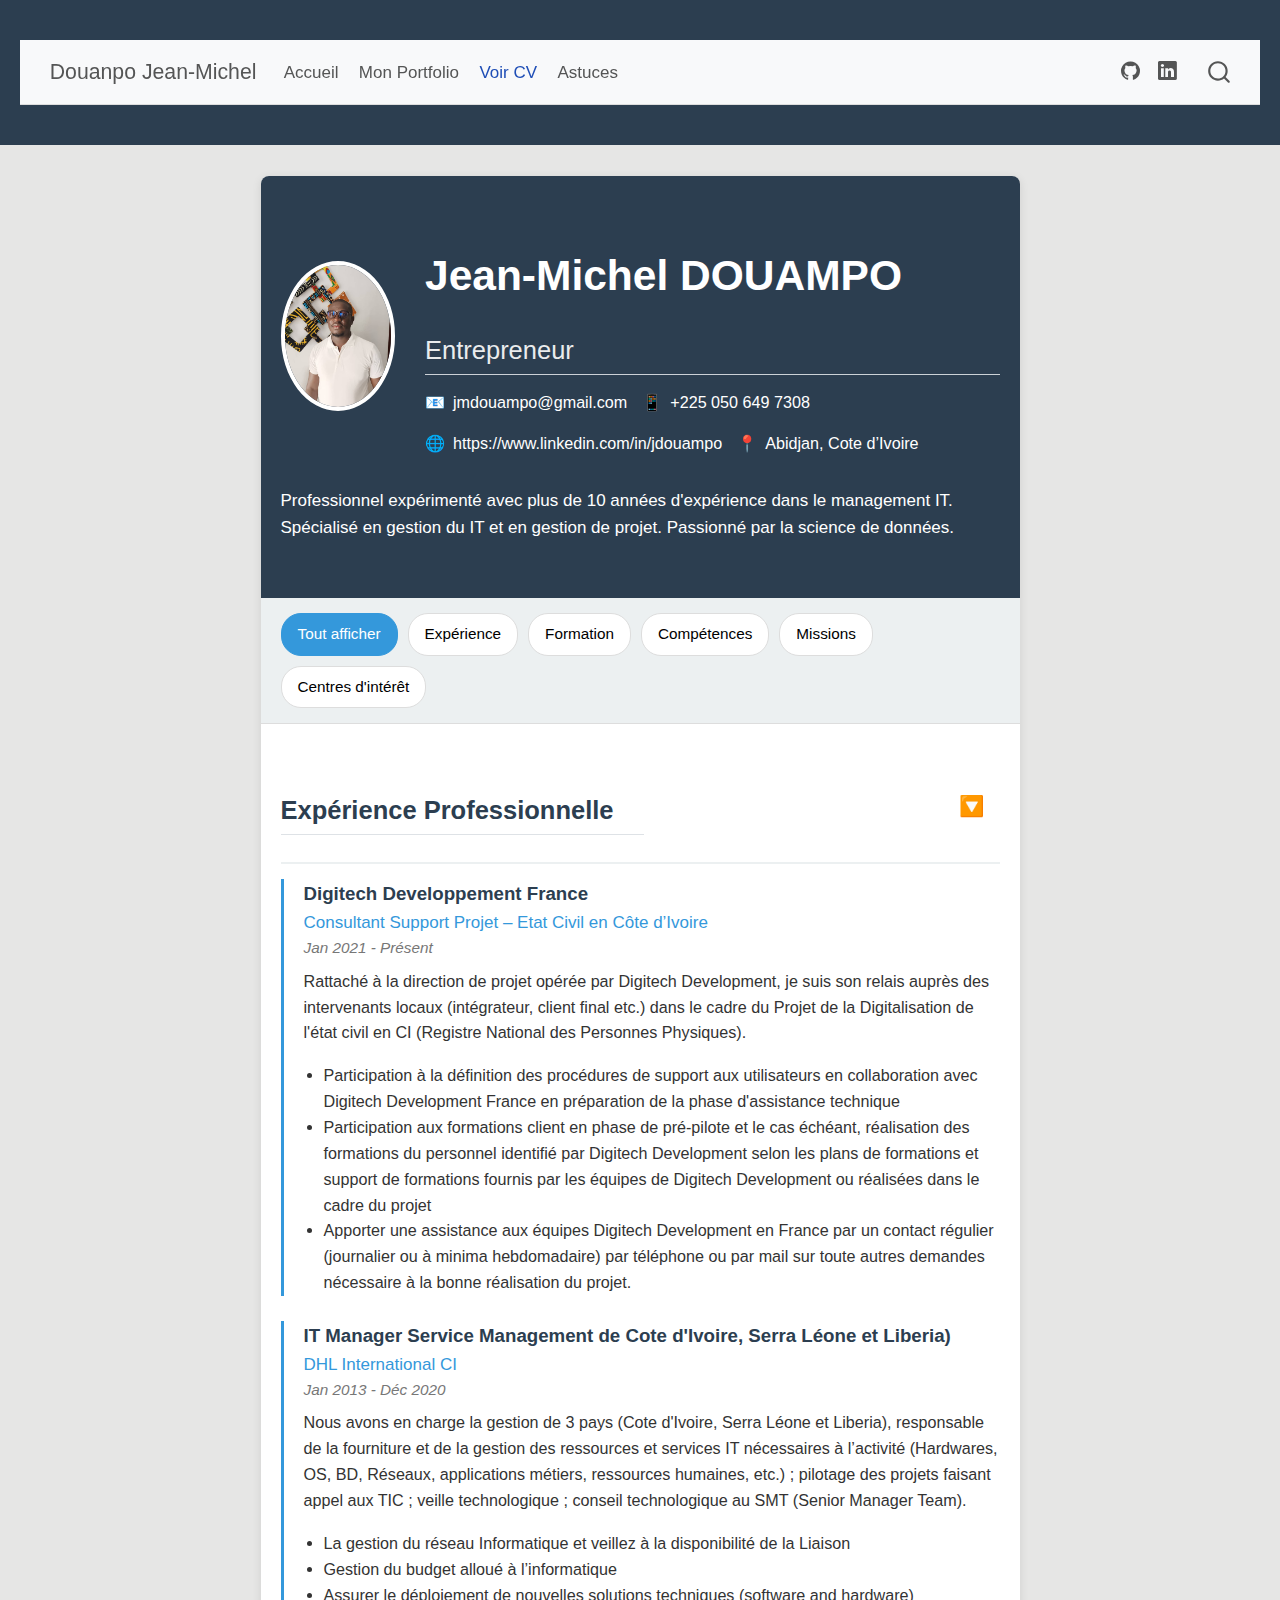
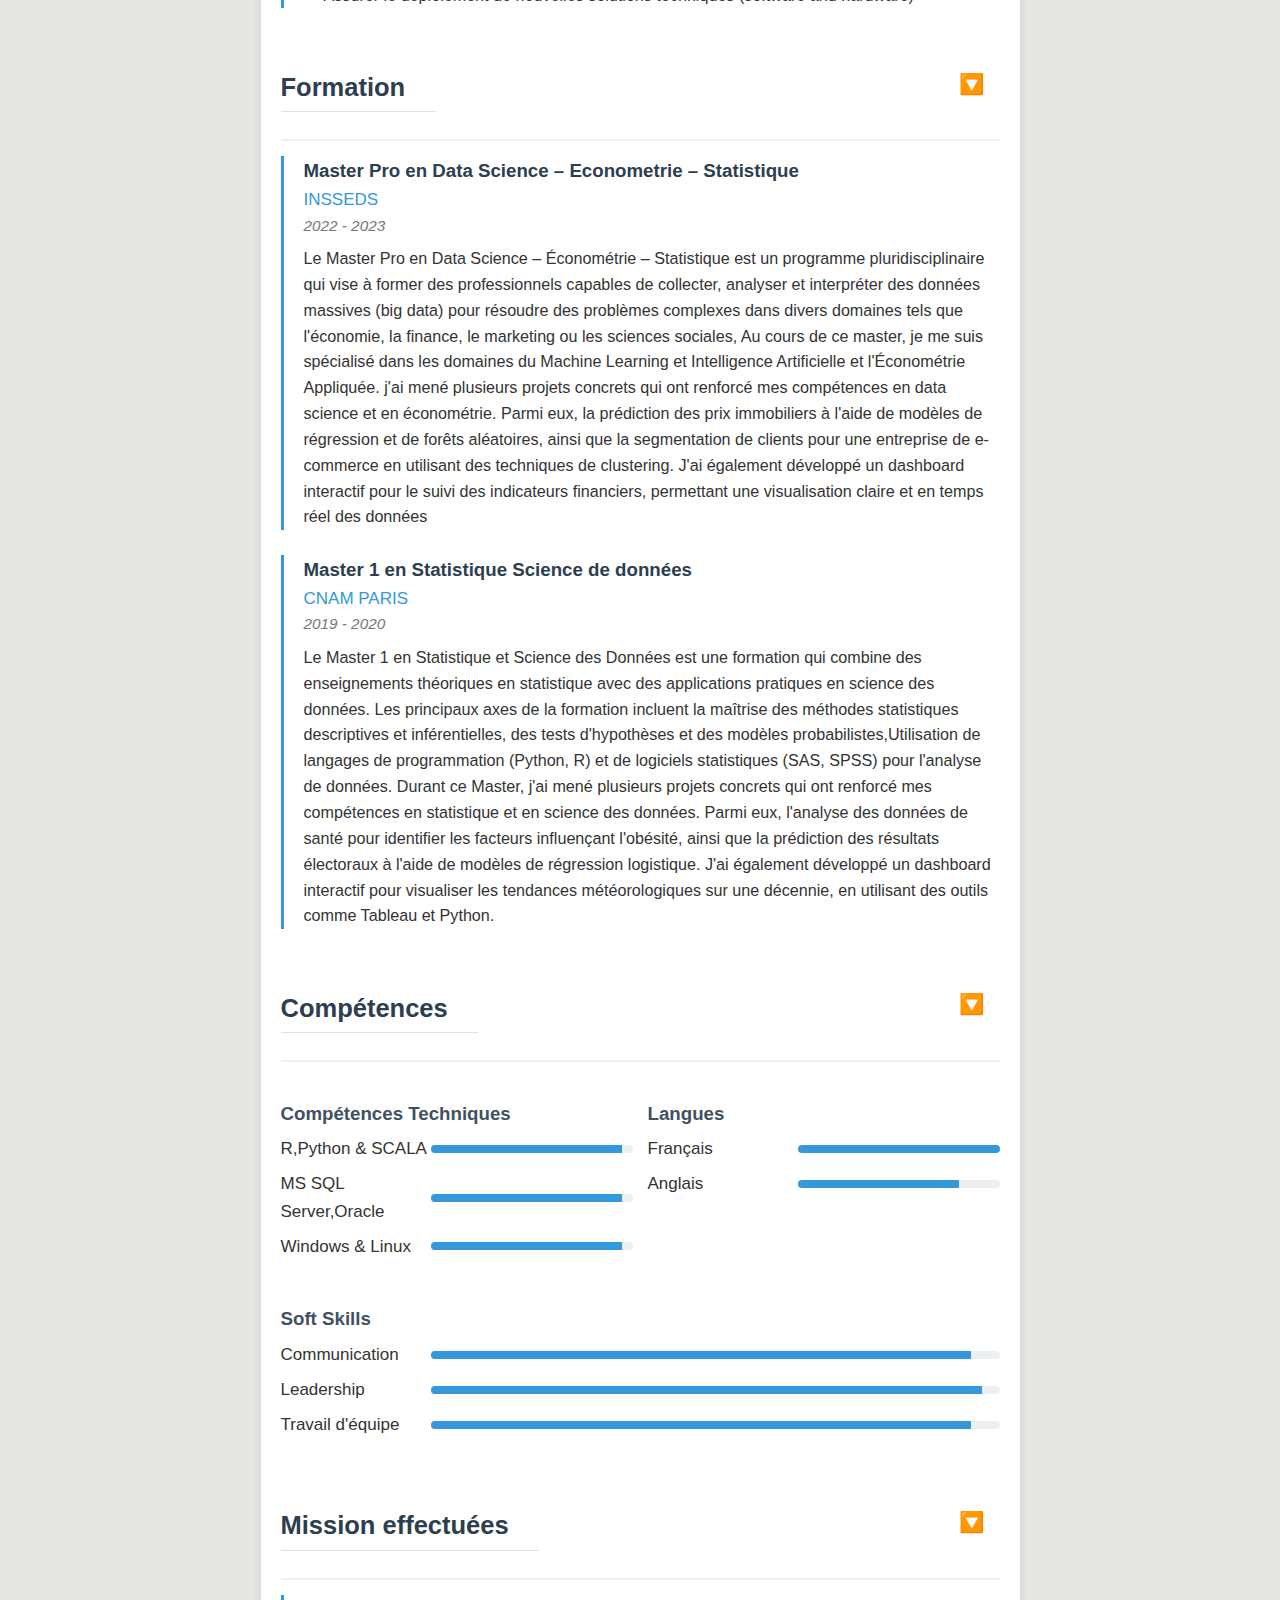
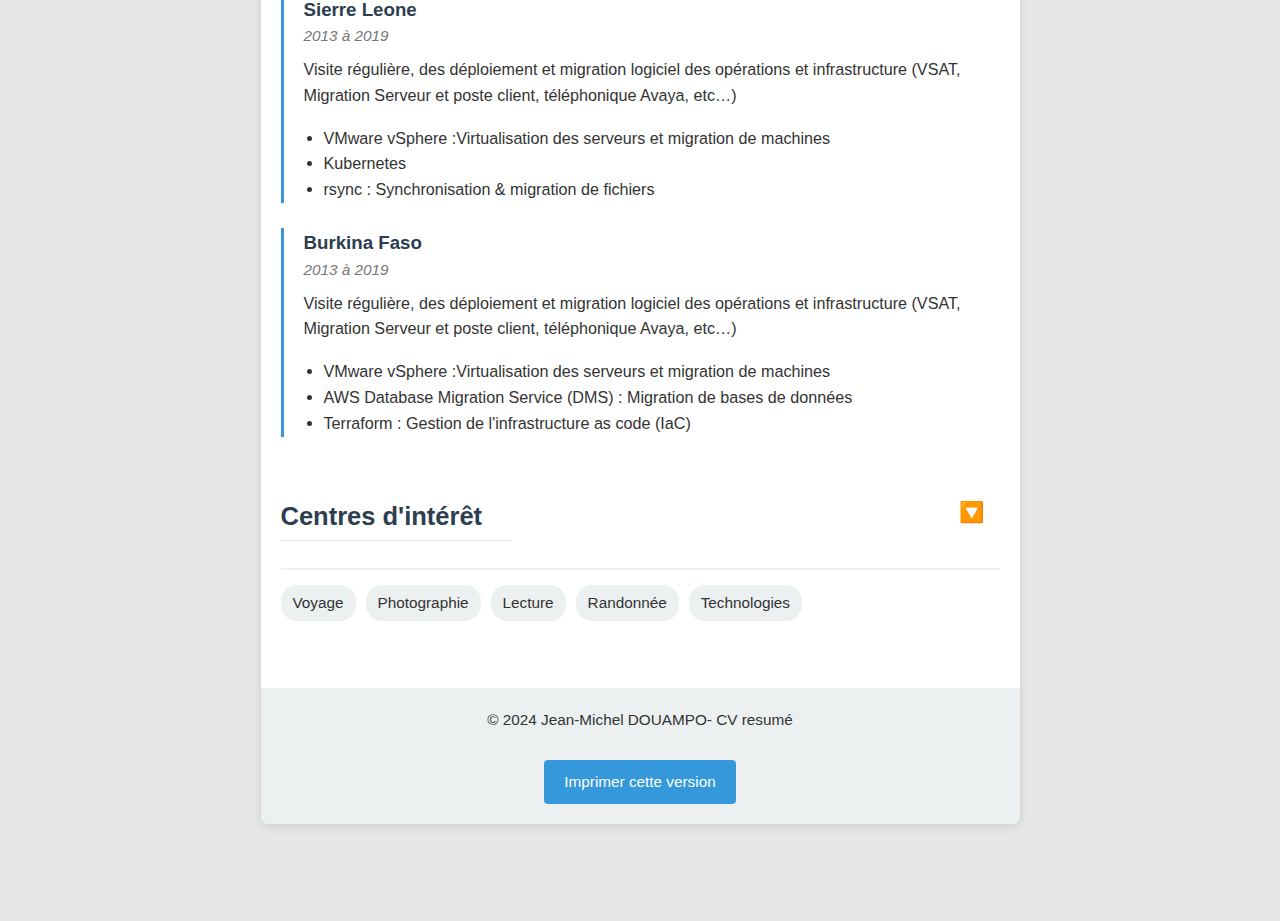
<file: docs/cv.html>
<!DOCTYPE html>
<html xmlns="http://www.w3.org/1999/xhtml" lang="en" xml:lang="en"><head>

<meta charset="utf-8">
<meta name="generator" content="quarto-1.5.57">

<meta name="viewport" content="width=device-width, initial-scale=1.0, user-scalable=yes">


<title>cv – Douanpo Jean-Michel</title>
<style>
code{white-space: pre-wrap;}
span.smallcaps{font-variant: small-caps;}
div.columns{display: flex; gap: min(4vw, 1.5em);}
div.column{flex: auto; overflow-x: auto;}
div.hanging-indent{margin-left: 1.5em; text-indent: -1.5em;}
ul.task-list{list-style: none;}
ul.task-list li input[type="checkbox"] {
  width: 0.8em;
  margin: 0 0.8em 0.2em -1em; /* quarto-specific, see https://github.com/quarto-dev/quarto-cli/issues/4556 */ 
  vertical-align: middle;
}
</style>


<script src="site_libs/quarto-nav/quarto-nav.js"></script>
<script src="site_libs/quarto-nav/headroom.min.js"></script>
<script src="site_libs/clipboard/clipboard.min.js"></script>
<script src="site_libs/quarto-search/autocomplete.umd.js"></script>
<script src="site_libs/quarto-search/fuse.min.js"></script>
<script src="site_libs/quarto-search/quarto-search.js"></script>
<meta name="quarto:offset" content="./">
<script src="site_libs/quarto-html/quarto.js"></script>
<script src="site_libs/quarto-html/popper.min.js"></script>
<script src="site_libs/quarto-html/tippy.umd.min.js"></script>
<script src="site_libs/quarto-html/anchor.min.js"></script>
<link href="site_libs/quarto-html/tippy.css" rel="stylesheet">
<link href="site_libs/quarto-html/quarto-syntax-highlighting.css" rel="stylesheet" id="quarto-text-highlighting-styles">
<script src="site_libs/bootstrap/bootstrap.min.js"></script>
<link href="site_libs/bootstrap/bootstrap-icons.css" rel="stylesheet">
<link href="site_libs/bootstrap/bootstrap.min.css" rel="stylesheet" id="quarto-bootstrap" data-mode="light">
<script id="quarto-search-options" type="application/json">{
  "location": "navbar",
  "copy-button": false,
  "collapse-after": 3,
  "panel-placement": "end",
  "type": "overlay",
  "limit": 50,
  "keyboard-shortcut": [
    "f",
    "/",
    "s"
  ],
  "show-item-context": false,
  "language": {
    "search-no-results-text": "No results",
    "search-matching-documents-text": "matching documents",
    "search-copy-link-title": "Copy link to search",
    "search-hide-matches-text": "Hide additional matches",
    "search-more-match-text": "more match in this document",
    "search-more-matches-text": "more matches in this document",
    "search-clear-button-title": "Clear",
    "search-text-placeholder": "",
    "search-detached-cancel-button-title": "Cancel",
    "search-submit-button-title": "Submit",
    "search-label": "Search"
  }
}</script>


<link rel="stylesheet" href="styles.css">
<link rel="stylesheet" href="custom-styles/cv.css">
</head>

<body class="nav-fixed fullcontent">

<div id="quarto-search-results"></div>
  <header id="quarto-header" class="headroom fixed-top">
    <nav class="navbar navbar-expand-lg " data-bs-theme="dark">
      <div class="navbar-container container-fluid">
      <div class="navbar-brand-container mx-auto">
    <a class="navbar-brand" href="./index.html">
    <span class="navbar-title">Douanpo Jean-Michel</span>
    </a>
  </div>
            <div id="quarto-search" class="" title="Search"></div>
          <button class="navbar-toggler" type="button" data-bs-toggle="collapse" data-bs-target="#navbarCollapse" aria-controls="navbarCollapse" role="menu" aria-expanded="false" aria-label="Toggle navigation" onclick="if (window.quartoToggleHeadroom) { window.quartoToggleHeadroom(); }">
  <span class="navbar-toggler-icon"></span>
</button>
          <div class="collapse navbar-collapse" id="navbarCollapse">
            <ul class="navbar-nav navbar-nav-scroll me-auto">
  <li class="nav-item">
    <a class="nav-link" href="./index.html"> 
<span class="menu-text">Accueil</span></a>
  </li>  
  <li class="nav-item">
    <a class="nav-link" href="./portfolio.html"> 
<span class="menu-text">Mon Portfolio</span></a>
  </li>  
  <li class="nav-item">
    <a class="nav-link active" href="./cv.html" aria-current="page"> 
<span class="menu-text">Voir CV</span></a>
  </li>  
  <li class="nav-item">
    <a class="nav-link" href="./astuces.html"> 
<span class="menu-text">Astuces</span></a>
  </li>  
</ul>
            <ul class="navbar-nav navbar-nav-scroll ms-auto">
  <li class="nav-item compact">
    <a class="nav-link" href="https://github.com/"> <i class="bi bi-github" role="img">
</i> 
<span class="menu-text"></span></a>
  </li>  
  <li class="nav-item compact">
    <a class="nav-link" href="https://www.linkedin.com/in/jdouampo"> <i class="bi bi-linkedin" role="img">
</i> 
<span class="menu-text"></span></a>
  </li>  
</ul>
          </div> <!-- /navcollapse -->
            <div class="quarto-navbar-tools">
</div>
      </div> <!-- /container-fluid -->
    </nav>
</header>
<!-- content -->
<div id="quarto-content" class="quarto-container page-columns page-rows-contents page-layout-article page-navbar">
<!-- sidebar -->
<!-- margin-sidebar -->
    
<!-- main -->
<main class="content" id="quarto-document-content">




<div class="cv-container">
    <header>
        <div class="profile-container">
            <img src="profile.jpg" alt="Photo de profil" class="profile-picture">
            <div class="header-content">
                <h1>Jean-Michel DOUAMPO</h1>
                <h2 class="anchored">Entrepreneur</h2>
                <div class="contact-info">
                    <div>
                        <span>📧</span>
                        <span>jmdouampo@gmail.com</span>
                    </div>
                    <div>
                        <span>📱</span>
                        <span>+225 050 649 7308</span>
                    </div>
                    <div>
                        <span>🌐</span>
                        <span>https://www.linkedin.com/in/jdouampo</span>
                    </div>
                    <div>
                        <span>📍</span>
                        <span>Abidjan, Cote d’Ivoire</span>
                    </div>
                </div>
            </div>
        </div>
        <p>Professionnel expérimenté avec plus de 10 années d'expérience dans le management IT. Spécialisé en gestion du IT et  en gestion de projet. Passionné par la science de données.</p>
    </header>
    
    <nav>
        <div class="filter-buttons">
            <button class="filter-btn active" data-filter="all">Tout afficher</button>
            <button class="filter-btn" data-filter="experience">Expérience</button>
            <button class="filter-btn" data-filter="education">Formation</button>
            <button class="filter-btn" data-filter="skills">Compétences</button>
            <button class="filter-btn" data-filter="projects">Missions</button>
            <button class="filter-btn" data-filter="interests">Centres d'intérêt</button>
        </div>
    </nav>
    
    <main>
        <section id="experience" class="section" data-category="experience">
            <div class="section-header">
                <h2 class="anchored">Expérience Professionnelle</h2>
                <button class="toggle-button" aria-label="Toggle section">🔽</button>
            </div>
            <div class="section-content">
                <div class="entry">
                    <div class="entry-header">
                        <div class="entry-title">Digitech Developpement France</div>
                        <div class="entry-subtitle">Consultant Support Projet – Etat Civil en Côte d’Ivoire</div>
                        <div class="entry-date">Jan 2021 - Présent</div>
                    </div>
                    <div class="entry-content">
                        <p>Rattaché à la direction de projet opérée par Digitech Development, je suis son relais auprès des intervenants locaux (intégrateur, client final etc.) dans le cadre du Projet de la Digitalisation de l'état civil en CI (Registre National des Personnes Physiques).</p>
                        <ul>
                            <li>Participation à la définition des procédures de support aux utilisateurs en collaboration avec Digitech Development France en préparation de la phase d'assistance technique</li>
                            <li>Participation aux formations client en phase de pré-pilote et le cas échéant, réalisation des formations du personnel identifié par Digitech Development selon les plans de formations et support de formations fournis par les équipes de Digitech Development ou réalisées dans le cadre du projet</li>
                            <li>Apporter une assistance aux équipes Digitech Development en France par un contact régulier (journalier ou à minima hebdomadaire) par téléphone ou par mail sur toute autres demandes nécessaire à la bonne réalisation du projet.</li>
                        </ul>
                    </div>
                </div>
                
                <div class="entry">
                    <div class="entry-header">
                        <div class="entry-title">IT Manager Service Management de Cote d'Ivoire, Serra Léone et Liberia)</div>
                        <div class="entry-subtitle">DHL International CI</div>
                        <div class="entry-date">Jan 2013 - Déc 2020</div>
                    </div>
                    <div class="entry-content">
                        <p>Nous avons en charge la gestion de 3 pays (Cote d'Ivoire, Serra Léone et Liberia), responsable de la fourniture et de la gestion des ressources et services IT nécessaires à l’activité (Hardwares, OS, BD, Réseaux, applications métiers, ressources humaines, etc.) ; pilotage des projets faisant appel aux TIC ; veille technologique ; conseil technologique au SMT (Senior Manager Team).</p>
                        <ul>
                            <li>La gestion du réseau Informatique et veillez à la disponibilité de la Liaison</li>
                            <li>Gestion du budget alloué à l’informatique</li>
                            <li>Assurer le déploiement de nouvelles solutions techniques (software and hardware)</li>
                        </ul>
                    </div>
                </div>
            </div>
        </section>
        
        <section id="education" class="section" data-category="education">
            <div class="section-header">
                <h2 class="anchored">Formation</h2>
                <button class="toggle-button" aria-label="Toggle section">🔽</button>
            </div>
            <div class="section-content">
                <div class="entry">
                    <div class="entry-header">
                        <div class="entry-title">Master Pro en Data Science – Econometrie – Statistique</div>
                        <div class="entry-subtitle">INSSEDS</div>
                        <div class="entry-date">2022 - 2023</div>
                    </div>
                    <div class="entry-content">
                        <p>Le Master Pro en Data Science – Économétrie – Statistique est un programme pluridisciplinaire qui vise à former des professionnels capables de collecter, analyser et interpréter des données massives (big data) pour résoudre des problèmes complexes dans divers domaines tels que l'économie, la finance, le marketing ou les sciences sociales, Au cours de ce master, je me suis spécialisé dans les domaines du Machine Learning et Intelligence Artificielle et l'Économétrie Appliquée. j'ai mené plusieurs projets concrets qui ont renforcé mes compétences en data science et en économétrie. Parmi eux, la prédiction des prix immobiliers à l'aide de modèles de régression et de forêts aléatoires, ainsi que la segmentation de clients pour une entreprise de e-commerce en utilisant des techniques de clustering. J'ai également développé un dashboard interactif pour le suivi des indicateurs financiers, permettant une visualisation claire et en temps réel des données</p>
                    </div>
                </div>
                
                <div class="entry">
                    <div class="entry-header">
                        <div class="entry-title">Master 1 en Statistique Science de données</div>
                        <div class="entry-subtitle">CNAM PARIS</div>
                        <div class="entry-date">2019 - 2020</div>
                    </div>
                    <div class="entry-content">
                        <p>Le Master 1 en Statistique et Science des Données est une formation qui combine des enseignements théoriques en statistique avec des applications pratiques en science des données. Les principaux axes de la formation incluent la maîtrise des méthodes statistiques descriptives et inférentielles, des tests d'hypothèses et des modèles probabilistes,Utilisation de langages de programmation (Python, R) et de logiciels statistiques (SAS, SPSS) pour l'analyse de données. Durant ce Master, j'ai mené plusieurs projets concrets qui ont renforcé mes compétences en statistique et en science des données. Parmi eux, l'analyse des données de santé pour identifier les facteurs influençant l'obésité, ainsi que la prédiction des résultats électoraux à l'aide de modèles de régression logistique. J'ai également développé un dashboard interactif pour visualiser les tendances météorologiques sur une décennie, en utilisant des outils comme Tableau et Python.</p>
                    </div>
                </div>
            </div>
        </section>
        
        <section id="skills" class="section" data-category="skills">
            <div class="section-header">
                <h2 class="anchored">Compétences</h2>
                <button class="toggle-button" aria-label="Toggle section">🔽</button>
            </div>
            <div class="section-content">
                <div class="skills-container">
                    <div class="skill-category">
                        <h3 class="anchored">Compétences Techniques</h3>
                        <div class="skill-item">
                            <span class="skill-name">R,Python &amp; SCALA</span>
                            <div class="skill-bar">
                                <div class="skill-level" style="width: 95%;"></div>
                            </div>
                        </div>
                        <div class="skill-item">
                            <span class="skill-name">MS SQL Server,Oracle</span>
                            <div class="skill-bar">
                                <div class="skill-level" style="width: 95%;"></div>
                            </div>
                        </div>
                        <div class="skill-item">
                            <span class="skill-name">Windows &amp; Linux</span>
                            <div class="skill-bar">
                                <div class="skill-level" style="width: 95%;"></div>
                            </div>
                        </div>
                    </div>
                    
                    <div class="skill-category">
                        <h3 class="anchored">Langues</h3>
                        <div class="skill-item">
                            <span class="skill-name">Français</span>
                            <div class="skill-bar">
                                <div class="skill-level" style="width: 100%;"></div>
                            </div>
                        </div>
                        <div class="skill-item">
                            <span class="skill-name">Anglais</span>
                            <div class="skill-bar">
                                <div class="skill-level" style="width: 80%;"></div>
                            </div>
                        </div>

                    </div>
                    
                    <div class="skill-category">
                        <h3 class="anchored">Soft Skills</h3>
                        <div class="skill-item">
                            <span class="skill-name">Communication</span>
                            <div class="skill-bar">
                                <div class="skill-level" style="width: 95%;"></div>
                            </div>
                        </div>
                        <div class="skill-item">
                            <span class="skill-name">Leadership</span>
                            <div class="skill-bar">
                                <div class="skill-level" style="width: 97%;"></div>
                            </div>
                        </div>
                        <div class="skill-item">
                            <span class="skill-name">Travail d'équipe</span>
                            <div class="skill-bar">
                                <div class="skill-level" style="width: 95%;"></div>
                            </div>
                        </div>
                    </div>
                </div>
            </div>
        </section>
        
        <section id="projects" class="section" data-category="projects">
            <div class="section-header">
                <h2 class="anchored">Mission effectuées</h2>
                <button class="toggle-button" aria-label="Toggle section">🔽</button>
            </div>
            <div class="section-content">
                <div class="entry">
                    <div class="entry-header">
                        <div class="entry-title">Sierre Leone</div>
                        <div class="entry-date">2013 à 2019</div>
                    </div>
                    <div class="entry-content">
                        <p>Visite régulière, des déploiement et migration logiciel des opérations et infrastructure (VSAT, Migration Serveur et poste client, téléphonique Avaya, etc…)</p>
                        <ul>
                            <li>VMware vSphere :Virtualisation des serveurs et migration de machines</li>
                            <li>Kubernetes</li>
                            <li>rsync : Synchronisation &amp; migration de fichiers</li>
                        </ul>
                    </div>
                </div>
                
                <div class="entry">
                    <div class="entry-header">
                        <div class="entry-title">Burkina Faso</div>
                        <div class="entry-date">2013 à 2019</div>
                    </div>
                    <div class="entry-content">
                        <p>Visite régulière, des déploiement et migration logiciel des opérations et infrastructure (VSAT, Migration Serveur et poste client, téléphonique Avaya, etc…)</p>
                        <ul>
                            <li>VMware vSphere :Virtualisation des serveurs et migration de machines</li>
                            <li>AWS Database Migration Service (DMS) : Migration de bases de données</li>
                            <li>Terraform : Gestion de l'infrastructure as code (IaC)</li>
                        </ul>
                    </div>
                </div>
            </div>
        </section>
        
        <section id="interests" class="section" data-category="interests">
            <div class="section-header">
                <h2 class="anchored">Centres d'intérêt</h2>
                <button class="toggle-button" aria-label="Toggle section">🔽</button>
            </div>
            <div class="section-content">
                <div class="interests">
                    <div class="interest-item">Voyage</div>
                    <div class="interest-item">Photographie</div>
                    <div class="interest-item">Lecture</div>
                    <div class="interest-item">Randonnée</div>
                    <div class="interest-item">Technologies</div>
                </div>
            </div>
        </section>
    </main>
    
    <footer>
        <p>© 2024 Jean-Michel DOUAMPO- CV resumé</p>
        <a href="#" class="download-button" id="print-button">Imprimer cette version</a>
    </footer>
</div>

<script>
    document.addEventListener('DOMContentLoaded', function() {
        // Filter functionality
        const filterButtons = document.querySelectorAll('.filter-btn');
        const sections = document.querySelectorAll('.section');
        
        filterButtons.forEach(button => {
            button.addEventListener('click', () => {
                // Remove active class from all buttons
                filterButtons.forEach(btn => btn.classList.remove('active'));
                
                // Add active class to clicked button
                button.classList.add('active');
                
                const filter = button.getAttribute('data-filter');
                
                // Show/hide sections based on filter
                sections.forEach(section => {
                    if (filter === 'all' || section.getAttribute('data-category') === filter) {
                        section.classList.remove('hidden');
                    } else {
                        section.classList.add('hidden');
                    }
                });
            });
        });
        
        // Toggle section content
        const toggleButtons = document.querySelectorAll('.toggle-button');
        
        toggleButtons.forEach(button => {
            button.addEventListener('click', () => {
                const sectionContent = button.parentElement.nextElementSibling;
                
                if (sectionContent.style.display === 'none') {
                    sectionContent.style.display = 'block';
                    button.textContent = '🔽';
                } else {
                    sectionContent.style.display = 'none';
                    button.textContent = '▶️';
                }
            });
        });
        
        // Print functionality
        const printButton = document.getElementById('print-button');
        
        printButton.addEventListener('click', (e) => {
            e.preventDefault();
            
            // Show all sections before printing
            sections.forEach(section => {
                section.classList.remove('hidden');
                const sectionContent = section.querySelector('.section-content');
                if (sectionContent) {
                    sectionContent.style.display = 'block';
                }
            });
            
            window.print();
        });
    });
</script>



</main> <!-- /main -->
<script id="quarto-html-after-body" type="application/javascript">
window.document.addEventListener("DOMContentLoaded", function (event) {
  const toggleBodyColorMode = (bsSheetEl) => {
    const mode = bsSheetEl.getAttribute("data-mode");
    const bodyEl = window.document.querySelector("body");
    if (mode === "dark") {
      bodyEl.classList.add("quarto-dark");
      bodyEl.classList.remove("quarto-light");
    } else {
      bodyEl.classList.add("quarto-light");
      bodyEl.classList.remove("quarto-dark");
    }
  }
  const toggleBodyColorPrimary = () => {
    const bsSheetEl = window.document.querySelector("link#quarto-bootstrap");
    if (bsSheetEl) {
      toggleBodyColorMode(bsSheetEl);
    }
  }
  toggleBodyColorPrimary();  
  const icon = "";
  const anchorJS = new window.AnchorJS();
  anchorJS.options = {
    placement: 'right',
    icon: icon
  };
  anchorJS.add('.anchored');
  const isCodeAnnotation = (el) => {
    for (const clz of el.classList) {
      if (clz.startsWith('code-annotation-')) {                     
        return true;
      }
    }
    return false;
  }
  const onCopySuccess = function(e) {
    // button target
    const button = e.trigger;
    // don't keep focus
    button.blur();
    // flash "checked"
    button.classList.add('code-copy-button-checked');
    var currentTitle = button.getAttribute("title");
    button.setAttribute("title", "Copied!");
    let tooltip;
    if (window.bootstrap) {
      button.setAttribute("data-bs-toggle", "tooltip");
      button.setAttribute("data-bs-placement", "left");
      button.setAttribute("data-bs-title", "Copied!");
      tooltip = new bootstrap.Tooltip(button, 
        { trigger: "manual", 
          customClass: "code-copy-button-tooltip",
          offset: [0, -8]});
      tooltip.show();    
    }
    setTimeout(function() {
      if (tooltip) {
        tooltip.hide();
        button.removeAttribute("data-bs-title");
        button.removeAttribute("data-bs-toggle");
        button.removeAttribute("data-bs-placement");
      }
      button.setAttribute("title", currentTitle);
      button.classList.remove('code-copy-button-checked');
    }, 1000);
    // clear code selection
    e.clearSelection();
  }
  const getTextToCopy = function(trigger) {
      const codeEl = trigger.previousElementSibling.cloneNode(true);
      for (const childEl of codeEl.children) {
        if (isCodeAnnotation(childEl)) {
          childEl.remove();
        }
      }
      return codeEl.innerText;
  }
  const clipboard = new window.ClipboardJS('.code-copy-button:not([data-in-quarto-modal])', {
    text: getTextToCopy
  });
  clipboard.on('success', onCopySuccess);
  if (window.document.getElementById('quarto-embedded-source-code-modal')) {
    // For code content inside modals, clipBoardJS needs to be initialized with a container option
    // TODO: Check when it could be a function (https://github.com/zenorocha/clipboard.js/issues/860)
    const clipboardModal = new window.ClipboardJS('.code-copy-button[data-in-quarto-modal]', {
      text: getTextToCopy,
      container: window.document.getElementById('quarto-embedded-source-code-modal')
    });
    clipboardModal.on('success', onCopySuccess);
  }
    var localhostRegex = new RegExp(/^(?:http|https):\/\/localhost\:?[0-9]*\//);
    var mailtoRegex = new RegExp(/^mailto:/);
      var filterRegex = new RegExp('/' + window.location.host + '/');
    var isInternal = (href) => {
        return filterRegex.test(href) || localhostRegex.test(href) || mailtoRegex.test(href);
    }
    // Inspect non-navigation links and adorn them if external
 	var links = window.document.querySelectorAll('a[href]:not(.nav-link):not(.navbar-brand):not(.toc-action):not(.sidebar-link):not(.sidebar-item-toggle):not(.pagination-link):not(.no-external):not([aria-hidden]):not(.dropdown-item):not(.quarto-navigation-tool):not(.about-link)');
    for (var i=0; i<links.length; i++) {
      const link = links[i];
      if (!isInternal(link.href)) {
        // undo the damage that might have been done by quarto-nav.js in the case of
        // links that we want to consider external
        if (link.dataset.originalHref !== undefined) {
          link.href = link.dataset.originalHref;
        }
      }
    }
  function tippyHover(el, contentFn, onTriggerFn, onUntriggerFn) {
    const config = {
      allowHTML: true,
      maxWidth: 500,
      delay: 100,
      arrow: false,
      appendTo: function(el) {
          return el.parentElement;
      },
      interactive: true,
      interactiveBorder: 10,
      theme: 'quarto',
      placement: 'bottom-start',
    };
    if (contentFn) {
      config.content = contentFn;
    }
    if (onTriggerFn) {
      config.onTrigger = onTriggerFn;
    }
    if (onUntriggerFn) {
      config.onUntrigger = onUntriggerFn;
    }
    window.tippy(el, config); 
  }
  const noterefs = window.document.querySelectorAll('a[role="doc-noteref"]');
  for (var i=0; i<noterefs.length; i++) {
    const ref = noterefs[i];
    tippyHover(ref, function() {
      // use id or data attribute instead here
      let href = ref.getAttribute('data-footnote-href') || ref.getAttribute('href');
      try { href = new URL(href).hash; } catch {}
      const id = href.replace(/^#\/?/, "");
      const note = window.document.getElementById(id);
      if (note) {
        return note.innerHTML;
      } else {
        return "";
      }
    });
  }
  const xrefs = window.document.querySelectorAll('a.quarto-xref');
  const processXRef = (id, note) => {
    // Strip column container classes
    const stripColumnClz = (el) => {
      el.classList.remove("page-full", "page-columns");
      if (el.children) {
        for (const child of el.children) {
          stripColumnClz(child);
        }
      }
    }
    stripColumnClz(note)
    if (id === null || id.startsWith('sec-')) {
      // Special case sections, only their first couple elements
      const container = document.createElement("div");
      if (note.children && note.children.length > 2) {
        container.appendChild(note.children[0].cloneNode(true));
        for (let i = 1; i < note.children.length; i++) {
          const child = note.children[i];
          if (child.tagName === "P" && child.innerText === "") {
            continue;
          } else {
            container.appendChild(child.cloneNode(true));
            break;
          }
        }
        if (window.Quarto?.typesetMath) {
          window.Quarto.typesetMath(container);
        }
        return container.innerHTML
      } else {
        if (window.Quarto?.typesetMath) {
          window.Quarto.typesetMath(note);
        }
        return note.innerHTML;
      }
    } else {
      // Remove any anchor links if they are present
      const anchorLink = note.querySelector('a.anchorjs-link');
      if (anchorLink) {
        anchorLink.remove();
      }
      if (window.Quarto?.typesetMath) {
        window.Quarto.typesetMath(note);
      }
      // TODO in 1.5, we should make sure this works without a callout special case
      if (note.classList.contains("callout")) {
        return note.outerHTML;
      } else {
        return note.innerHTML;
      }
    }
  }
  for (var i=0; i<xrefs.length; i++) {
    const xref = xrefs[i];
    tippyHover(xref, undefined, function(instance) {
      instance.disable();
      let url = xref.getAttribute('href');
      let hash = undefined; 
      if (url.startsWith('#')) {
        hash = url;
      } else {
        try { hash = new URL(url).hash; } catch {}
      }
      if (hash) {
        const id = hash.replace(/^#\/?/, "");
        const note = window.document.getElementById(id);
        if (note !== null) {
          try {
            const html = processXRef(id, note.cloneNode(true));
            instance.setContent(html);
          } finally {
            instance.enable();
            instance.show();
          }
        } else {
          // See if we can fetch this
          fetch(url.split('#')[0])
          .then(res => res.text())
          .then(html => {
            const parser = new DOMParser();
            const htmlDoc = parser.parseFromString(html, "text/html");
            const note = htmlDoc.getElementById(id);
            if (note !== null) {
              const html = processXRef(id, note);
              instance.setContent(html);
            } 
          }).finally(() => {
            instance.enable();
            instance.show();
          });
        }
      } else {
        // See if we can fetch a full url (with no hash to target)
        // This is a special case and we should probably do some content thinning / targeting
        fetch(url)
        .then(res => res.text())
        .then(html => {
          const parser = new DOMParser();
          const htmlDoc = parser.parseFromString(html, "text/html");
          const note = htmlDoc.querySelector('main.content');
          if (note !== null) {
            // This should only happen for chapter cross references
            // (since there is no id in the URL)
            // remove the first header
            if (note.children.length > 0 && note.children[0].tagName === "HEADER") {
              note.children[0].remove();
            }
            const html = processXRef(null, note);
            instance.setContent(html);
          } 
        }).finally(() => {
          instance.enable();
          instance.show();
        });
      }
    }, function(instance) {
    });
  }
      let selectedAnnoteEl;
      const selectorForAnnotation = ( cell, annotation) => {
        let cellAttr = 'data-code-cell="' + cell + '"';
        let lineAttr = 'data-code-annotation="' +  annotation + '"';
        const selector = 'span[' + cellAttr + '][' + lineAttr + ']';
        return selector;
      }
      const selectCodeLines = (annoteEl) => {
        const doc = window.document;
        const targetCell = annoteEl.getAttribute("data-target-cell");
        const targetAnnotation = annoteEl.getAttribute("data-target-annotation");
        const annoteSpan = window.document.querySelector(selectorForAnnotation(targetCell, targetAnnotation));
        const lines = annoteSpan.getAttribute("data-code-lines").split(",");
        const lineIds = lines.map((line) => {
          return targetCell + "-" + line;
        })
        let top = null;
        let height = null;
        let parent = null;
        if (lineIds.length > 0) {
            //compute the position of the single el (top and bottom and make a div)
            const el = window.document.getElementById(lineIds[0]);
            top = el.offsetTop;
            height = el.offsetHeight;
            parent = el.parentElement.parentElement;
          if (lineIds.length > 1) {
            const lastEl = window.document.getElementById(lineIds[lineIds.length - 1]);
            const bottom = lastEl.offsetTop + lastEl.offsetHeight;
            height = bottom - top;
          }
          if (top !== null && height !== null && parent !== null) {
            // cook up a div (if necessary) and position it 
            let div = window.document.getElementById("code-annotation-line-highlight");
            if (div === null) {
              div = window.document.createElement("div");
              div.setAttribute("id", "code-annotation-line-highlight");
              div.style.position = 'absolute';
              parent.appendChild(div);
            }
            div.style.top = top - 2 + "px";
            div.style.height = height + 4 + "px";
            div.style.left = 0;
            let gutterDiv = window.document.getElementById("code-annotation-line-highlight-gutter");
            if (gutterDiv === null) {
              gutterDiv = window.document.createElement("div");
              gutterDiv.setAttribute("id", "code-annotation-line-highlight-gutter");
              gutterDiv.style.position = 'absolute';
              const codeCell = window.document.getElementById(targetCell);
              const gutter = codeCell.querySelector('.code-annotation-gutter');
              gutter.appendChild(gutterDiv);
            }
            gutterDiv.style.top = top - 2 + "px";
            gutterDiv.style.height = height + 4 + "px";
          }
          selectedAnnoteEl = annoteEl;
        }
      };
      const unselectCodeLines = () => {
        const elementsIds = ["code-annotation-line-highlight", "code-annotation-line-highlight-gutter"];
        elementsIds.forEach((elId) => {
          const div = window.document.getElementById(elId);
          if (div) {
            div.remove();
          }
        });
        selectedAnnoteEl = undefined;
      };
        // Handle positioning of the toggle
    window.addEventListener(
      "resize",
      throttle(() => {
        elRect = undefined;
        if (selectedAnnoteEl) {
          selectCodeLines(selectedAnnoteEl);
        }
      }, 10)
    );
    function throttle(fn, ms) {
    let throttle = false;
    let timer;
      return (...args) => {
        if(!throttle) { // first call gets through
            fn.apply(this, args);
            throttle = true;
        } else { // all the others get throttled
            if(timer) clearTimeout(timer); // cancel #2
            timer = setTimeout(() => {
              fn.apply(this, args);
              timer = throttle = false;
            }, ms);
        }
      };
    }
      // Attach click handler to the DT
      const annoteDls = window.document.querySelectorAll('dt[data-target-cell]');
      for (const annoteDlNode of annoteDls) {
        annoteDlNode.addEventListener('click', (event) => {
          const clickedEl = event.target;
          if (clickedEl !== selectedAnnoteEl) {
            unselectCodeLines();
            const activeEl = window.document.querySelector('dt[data-target-cell].code-annotation-active');
            if (activeEl) {
              activeEl.classList.remove('code-annotation-active');
            }
            selectCodeLines(clickedEl);
            clickedEl.classList.add('code-annotation-active');
          } else {
            // Unselect the line
            unselectCodeLines();
            clickedEl.classList.remove('code-annotation-active');
          }
        });
      }
  const findCites = (el) => {
    const parentEl = el.parentElement;
    if (parentEl) {
      const cites = parentEl.dataset.cites;
      if (cites) {
        return {
          el,
          cites: cites.split(' ')
        };
      } else {
        return findCites(el.parentElement)
      }
    } else {
      return undefined;
    }
  };
  var bibliorefs = window.document.querySelectorAll('a[role="doc-biblioref"]');
  for (var i=0; i<bibliorefs.length; i++) {
    const ref = bibliorefs[i];
    const citeInfo = findCites(ref);
    if (citeInfo) {
      tippyHover(citeInfo.el, function() {
        var popup = window.document.createElement('div');
        citeInfo.cites.forEach(function(cite) {
          var citeDiv = window.document.createElement('div');
          citeDiv.classList.add('hanging-indent');
          citeDiv.classList.add('csl-entry');
          var biblioDiv = window.document.getElementById('ref-' + cite);
          if (biblioDiv) {
            citeDiv.innerHTML = biblioDiv.innerHTML;
          }
          popup.appendChild(citeDiv);
        });
        return popup.innerHTML;
      });
    }
  }
});
</script>
</div> <!-- /content -->




</body></html>
</file>
<file: docs/site_libs/quarto-html/tippy.css>
.tippy-box[data-animation=fade][data-state=hidden]{opacity:0}[data-tippy-root]{max-width:calc(100vw - 10px)}.tippy-box{position:relative;background-color:#333;color:#fff;border-radius:4px;font-size:14px;line-height:1.4;white-space:normal;outline:0;transition-property:transform,visibility,opacity}.tippy-box[data-placement^=top]>.tippy-arrow{bottom:0}.tippy-box[data-placement^=top]>.tippy-arrow:before{bottom:-7px;left:0;border-width:8px 8px 0;border-top-color:initial;transform-origin:center top}.tippy-box[data-placement^=bottom]>.tippy-arrow{top:0}.tippy-box[data-placement^=bottom]>.tippy-arrow:before{top:-7px;left:0;border-width:0 8px 8px;border-bottom-color:initial;transform-origin:center bottom}.tippy-box[data-placement^=left]>.tippy-arrow{right:0}.tippy-box[data-placement^=left]>.tippy-arrow:before{border-width:8px 0 8px 8px;border-left-color:initial;right:-7px;transform-origin:center left}.tippy-box[data-placement^=right]>.tippy-arrow{left:0}.tippy-box[data-placement^=right]>.tippy-arrow:before{left:-7px;border-width:8px 8px 8px 0;border-right-color:initial;transform-origin:center right}.tippy-box[data-inertia][data-state=visible]{transition-timing-function:cubic-bezier(.54,1.5,.38,1.11)}.tippy-arrow{width:16px;height:16px;color:#333}.tippy-arrow:before{content:"";position:absolute;border-color:transparent;border-style:solid}.tippy-content{position:relative;padding:5px 9px;z-index:1}
</file>
<file: docs/site_libs/quarto-html/quarto-syntax-highlighting.css>
/* quarto syntax highlight colors */
:root {
  --quarto-hl-ot-color: #003B4F;
  --quarto-hl-at-color: #657422;
  --quarto-hl-ss-color: #20794D;
  --quarto-hl-an-color: #5E5E5E;
  --quarto-hl-fu-color: #4758AB;
  --quarto-hl-st-color: #20794D;
  --quarto-hl-cf-color: #003B4F;
  --quarto-hl-op-color: #5E5E5E;
  --quarto-hl-er-color: #AD0000;
  --quarto-hl-bn-color: #AD0000;
  --quarto-hl-al-color: #AD0000;
  --quarto-hl-va-color: #111111;
  --quarto-hl-bu-color: inherit;
  --quarto-hl-ex-color: inherit;
  --quarto-hl-pp-color: #AD0000;
  --quarto-hl-in-color: #5E5E5E;
  --quarto-hl-vs-color: #20794D;
  --quarto-hl-wa-color: #5E5E5E;
  --quarto-hl-do-color: #5E5E5E;
  --quarto-hl-im-color: #00769E;
  --quarto-hl-ch-color: #20794D;
  --quarto-hl-dt-color: #AD0000;
  --quarto-hl-fl-color: #AD0000;
  --quarto-hl-co-color: #5E5E5E;
  --quarto-hl-cv-color: #5E5E5E;
  --quarto-hl-cn-color: #8f5902;
  --quarto-hl-sc-color: #5E5E5E;
  --quarto-hl-dv-color: #AD0000;
  --quarto-hl-kw-color: #003B4F;
}

/* other quarto variables */
:root {
  --quarto-font-monospace: SFMono-Regular, Menlo, Monaco, Consolas, "Liberation Mono", "Courier New", monospace;
}

pre > code.sourceCode > span {
  color: #003B4F;
}

code span {
  color: #003B4F;
}

code.sourceCode > span {
  color: #003B4F;
}

div.sourceCode,
div.sourceCode pre.sourceCode {
  color: #003B4F;
}

code span.ot {
  color: #003B4F;
  font-style: inherit;
}

code span.at {
  color: #657422;
  font-style: inherit;
}

code span.ss {
  color: #20794D;
  font-style: inherit;
}

code span.an {
  color: #5E5E5E;
  font-style: inherit;
}

code span.fu {
  color: #4758AB;
  font-style: inherit;
}

code span.st {
  color: #20794D;
  font-style: inherit;
}

code span.cf {
  color: #003B4F;
  font-weight: bold;
  font-style: inherit;
}

code span.op {
  color: #5E5E5E;
  font-style: inherit;
}

code span.er {
  color: #AD0000;
  font-style: inherit;
}

code span.bn {
  color: #AD0000;
  font-style: inherit;
}

code span.al {
  color: #AD0000;
  font-style: inherit;
}

code span.va {
  color: #111111;
  font-style: inherit;
}

code span.bu {
  font-style: inherit;
}

code span.ex {
  font-style: inherit;
}

code span.pp {
  color: #AD0000;
  font-style: inherit;
}

code span.in {
  color: #5E5E5E;
  font-style: inherit;
}

code span.vs {
  color: #20794D;
  font-style: inherit;
}

code span.wa {
  color: #5E5E5E;
  font-style: italic;
}

code span.do {
  color: #5E5E5E;
  font-style: italic;
}

code span.im {
  color: #00769E;
  font-style: inherit;
}

code span.ch {
  color: #20794D;
  font-style: inherit;
}

code span.dt {
  color: #AD0000;
  font-style: inherit;
}

code span.fl {
  color: #AD0000;
  font-style: inherit;
}

code span.co {
  color: #5E5E5E;
  font-style: inherit;
}

code span.cv {
  color: #5E5E5E;
  font-style: italic;
}

code span.cn {
  color: #8f5902;
  font-style: inherit;
}

code span.sc {
  color: #5E5E5E;
  font-style: inherit;
}

code span.dv {
  color: #AD0000;
  font-style: inherit;
}

code span.kw {
  color: #003B4F;
  font-weight: bold;
  font-style: inherit;
}

.prevent-inlining {
  content: "</";
}

/*# sourceMappingURL=debc5d5d77c3f9108843748ff7464032.css.map */
</file>
<file: docs/styles.css>
/* css styles */

body {
  background-color: #e6e6e5;
}
</file>
<file: docs/custom-styles/cv.css>
/* CV Interactif - Styles */

:root {
    --primary-color: #2c3e50;
    --secondary-color: #3498db;
    --text-color: #333;
    --light-bg: #ecf0f1;
    --border-color: #ddd;
    --hover-color: #2980b9;
    --section-padding: 20px;
}

* {
    box-sizing: border-box;
    margin: 0;
    padding: 0;
}

body {
    font-family: 'Segoe UI', Tahoma, Geneva, Verdana, sans-serif;
    line-height: 1.6;
    color: var(--text-color);
}

.cv-container {
    background-color: white;
    border-radius: 8px;
    box-shadow: 0 2px 10px rgba(0,0,0,0.1);
    overflow: hidden;
    max-width: 1200px;
    margin: 0 auto;
}

header {
    background-color: var(--primary-color);
    color: white;
    padding: 40px var(--section-padding);
    position: relative;
}

.profile-container {
    display: flex;
    align-items: center;
    gap: 30px;
    margin-bottom: 30px;
}

.profile-picture {
    width: 150px;
    height: 150px;
    border-radius: 50%;
    object-fit: cover;
    border: 4px solid white;
}

.header-content h1 {
    font-size: 2.5rem;
    margin-bottom: 5px;
}

.header-content h2 {
    font-size: 1.5rem;
    font-weight: 400;
    margin-bottom: 15px;
    opacity: 0.9;
}

.contact-info {
    display: flex;
    flex-wrap: wrap;
    gap: 15px;
    font-size: 0.95rem;
}

.contact-info div {
    display: flex;
    align-items: center;
    gap: 8px;
}

nav {
    background-color: var(--light-bg);
    padding: 15px var(--section-padding);
    border-bottom: 1px solid var(--border-color);
}

.filter-buttons {
    display: flex;
    gap: 10px;
    flex-wrap: wrap;
}

button {
    background-color: white;
    border: 1px solid var(--border-color);
    border-radius: 20px;
    padding: 8px 16px;
    cursor: pointer;
    transition: all 0.3s;
    font-size: 0.9rem;
}

button:hover {
    background-color: var(--secondary-color);
    color: white;
    border-color: var(--secondary-color);
}

button.active {
    background-color: var(--secondary-color);
    color: white;
    border-color: var(--secondary-color);
}

main {
    padding: var(--section-padding);
}

.section {
    margin-bottom: 30px;
    animation: fadeIn 0.5s ease-in-out;
}

@keyframes fadeIn {
    from { opacity: 0; transform: translateY(10px); }
    to { opacity: 1; transform: translateY(0); }
}

.section-header {
    display: flex;
    justify-content: space-between;
    align-items: center;
    margin-bottom: 15px;
    padding-bottom: 10px;
    border-bottom: 2px solid var(--light-bg);
}

.section-header h2 {
    font-size: 1.5rem;
    color: var(--primary-color);
}

.toggle-button {
    background: none;
    border: none;
    cursor: pointer;
    font-size: 1.2rem;
    color: var(--primary-color);
}

.entry {
    margin-bottom: 25px;
    padding-left: 20px;
    border-left: 3px solid var(--secondary-color);
    position: relative;
}

.entry:last-child {
    margin-bottom: 0;
}

.entry-header {
    margin-bottom: 8px;
}

.entry-title {
    font-size: 1.1rem;
    font-weight: 600;
    color: var(--primary-color);
}

.entry-subtitle {
    font-size: 1rem;
    color: var(--secondary-color);
}

.entry-date {
    font-size: 0.9rem;
    color: #777;
    font-style: italic;
}

.entry-content {
    font-size: 0.95rem;
}

.entry-content ul {
    padding-left: 20px;
    margin-top: 8px;
}

.skills-container {
    display: flex;
    flex-wrap: wrap;
    gap: 15px;
}

.skill-category {
    flex: 1 1 300px;
}

.skill-category h3 {
    font-size: 1.1rem;
    color: var(--primary-color);
    margin-bottom: 10px;
}

.skill-item {
    display: flex;
    align-items: center;
    margin-bottom: 8px;
}

.skill-name {
    width: 150px;
    font-weight: 500;
}

.skill-bar {
    flex: 1;
    height: 8px;
    background-color: var(--light-bg);
    border-radius: 4px;
    overflow: hidden;
}

.skill-level {
    height: 100%;
    background-color: var(--secondary-color);
}

.interests {
    display: flex;
    flex-wrap: wrap;
    gap: 10px;
}

.interest-item {
    background-color: var(--light-bg);
    padding: 6px 12px;
    border-radius: 16px;
    font-size: 0.9rem;
}

footer {
    text-align: center;
    padding: 20px;
    background-color: var(--light-bg);
    color: var(--text-color);
    font-size: 0.9rem;
}

.download-button {
    display: inline-block;
    background-color: var(--secondary-color);
    color: white;
    padding: 10px 20px;
    border-radius: 4px;
    text-decoration: none;
    margin-top: 10px;
    transition: background-color 0.3s;
}

.download-button:hover {
    background-color: var(--hover-color);
}

.hidden {
    display: none;
}

/* Responsive Design */
@media (max-width: 768px) {
    :root {
        --section-padding: 15px;
    }
    
    .profile-container {
        flex-direction: column;
        text-align: center;
    }
    
    .contact-info {
        justify-content: center;
    }
    
    .filter-buttons {
        justify-content: center;
    }
}

/* Print Styles */
@media print {
    .cv-container {
        box-shadow: none;
    }
    
    nav, .toggle-button, .download-button {
        display: none;
    }
    
    .section {
        page-break-inside: avoid;
    }
    
    header {
        background-color: white;
        color: black;
    }
    
    .hidden {
        display: block;
    }
    
    footer {
        background-color: white;
    }
}
</file>
